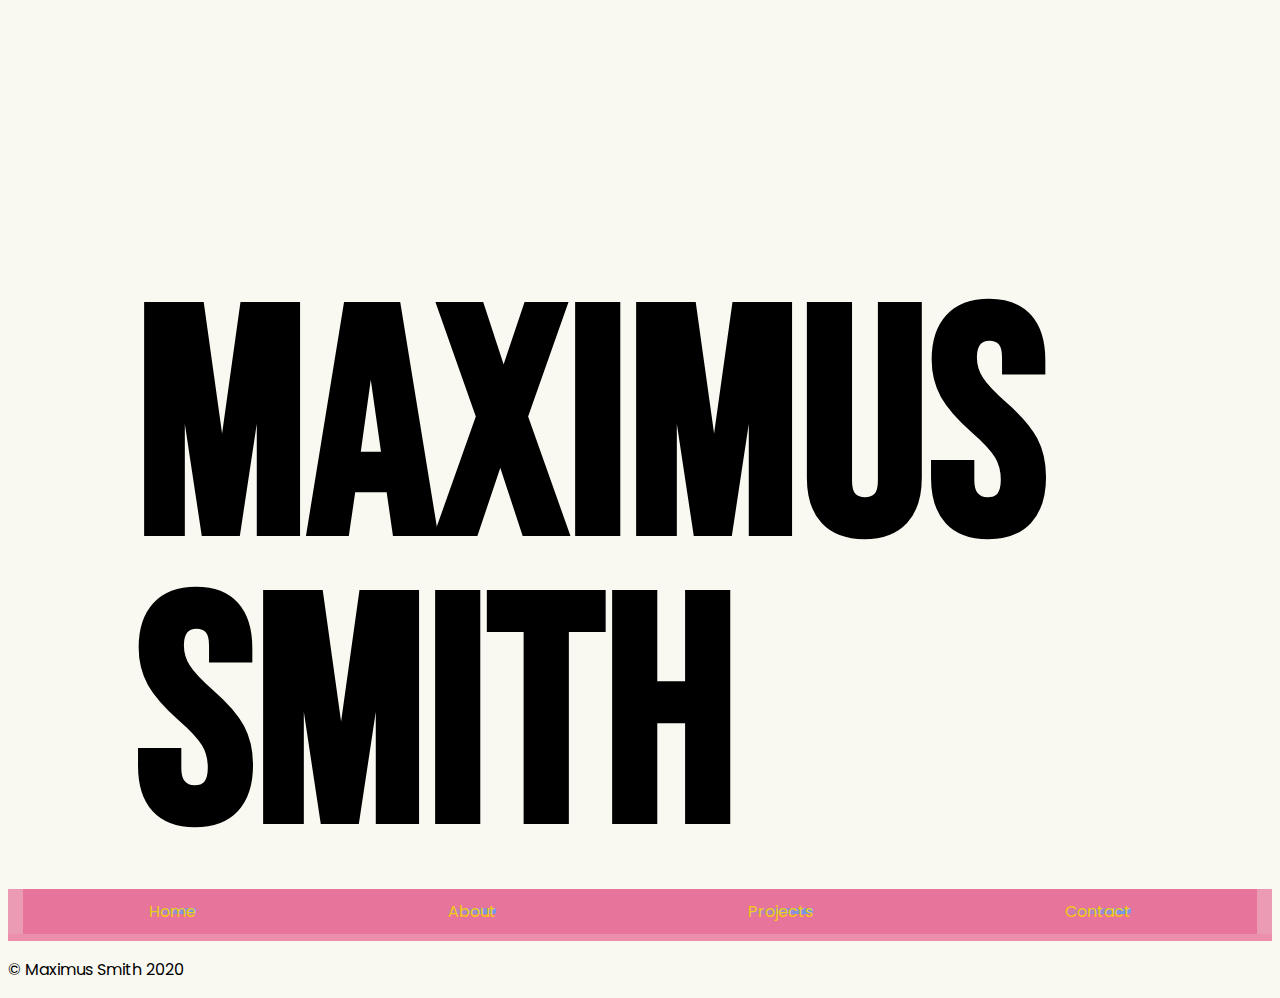
<file: index.html>
<!doctype html>
<html lang="en">

<head>
  <meta charset="utf-8">
  <title>Maximus Smith</title>
  <meta name="viewport" content="width=device-width, initial-scale=1">
  <link rel="stylesheet" href="css/styles.css">
  <link rel="preconnect" href="https://fonts.gstatic.com">

  <link href="https://fonts.googleapis.com/css2?family=Bebas+Neue&display=swap" rel="stylesheet">
  <link href="https://fonts.googleapis.com/css2?family=Poppins:ital,wght@1,100&display=swap" rel="stylesheet">
  <link href="https://fonts.googleapis.com/css2?family=Roboto:wght@700&display=swap" rel="stylesheet">
</head>

<body>

<header>
  <h1 class="title">
    <span class="firstName">Maximus</span> <span class="lastName rotator transition">Smith</span>
  </h1>
</header>

<nav>
  <ul class="ulNav nderline--magical">
    <li><a id="home">Home</a></li>
    <li><a id="about">About</a></li>
    <li><a id="projects">Projects</a></li>
    <li><a id="contacts">Contact</a></li>


  </ul>
</nav>


<div id ="aboutContainer" class="container none">
  <h2>About</h2>
  <p>
  Hello! In case you missed the header, my name is Maximus smith. I’m 18 years old and I live in London. I’m currently on a gap year and I’m planning on studying aeronautical engineering next fall. I’m fluent in French and English and I’m trying to solidify my Spanish which I’ve studied at school for 4 years. I also hope to learn Chinese in the near future as well. I’m also an avid adventure lover.
 </p>
 <div class="divider"></div>
 <div class="previousNext">
 <a href="about.html" class="learnMore">&raquo; Learn More About Me</a>
</div>
</div>
<div id ="projectContainer" class="container none">

    <h2>Projects</h2>
    <p>Here are some of the projects I've managed to create :</p>


    <div class="gridProjects">
      <a href="wheelOfSuccess.html">
      <div class="project">
        <h2>Wheel Of Success</h2>
        <img src="images/screen/wheel.png" alt="">
      </div>
      </a>
      <a href="employeesDirectory.html">
      <div class="project">
        <h2>Employees Directory</h2>
          <img src="images/screen/EmployeeD.png" alt="">
      </div></a>
      <a href="gallery.html">
      <div class="project">
        <h2>Gallery Project</h2>
          <img src="images/screen/gallery.png" alt="">
      </div></a>
      <a href="dash.html">
      <div class="project">
        <h2>Dashboard App</h2>
          <img src="images/screen/Dash.png" alt="">
      </div></a>
      <a href="form.html">
      <div class="project">
        <h2>Sign Up Form</h2>
          <img src="images/screen/form.png" alt="">
      </div></a>
      <a href="style.html">
      <div class="project">
        <h2>Styling Project</h2>
          <img src="images/screen/style.png" alt="">
      </div></a>
    </div>




  </div>

  <div id ="contactsContainer" class="contactContainer none">

    <h2>Contact</h2>
      <p>Feel free to contact me with any questions or relevant queries through any of these following means :</p>
    <div class="contactInfo">


    <div class="secondary">
      <svg width="24" height="24" xmlns="http://www.w3.org/2000/svg" fill-rule="evenodd" clip-rule="evenodd"><path d="M22.288 21h-20.576c-.945 0-1.712-.767-1.712-1.712v-13.576c0-.945.767-1.712 1.712-1.712h20.576c.945 0 1.712.767 1.712 1.712v13.576c0 .945-.767 1.712-1.712 1.712zm-10.288-6.086l-9.342-6.483-.02 11.569h18.684v-11.569l-9.322 6.483zm8.869-9.914h-17.789l8.92 6.229s6.252-4.406 8.869-6.229z"/></svg>

        <p>maxs@gmail.com</p>
    </div>
    <div class="secondary">
        <svg xmlns="http://www.w3.org/2000/svg" width="24" height="24" viewBox="0 0 24 24"><path d="M.057 24l1.687-6.163c-1.041-1.804-1.588-3.849-1.587-5.946.003-6.556 5.338-11.891 11.893-11.891 3.181.001 6.167 1.24 8.413 3.488 2.245 2.248 3.481 5.236 3.48 8.414-.003 6.557-5.338 11.892-11.893 11.892-1.99-.001-3.951-.5-5.688-1.448l-6.305 1.654zm6.597-3.807c1.676.995 3.276 1.591 5.392 1.592 5.448 0 9.886-4.434 9.889-9.885.002-5.462-4.415-9.89-9.881-9.892-5.452 0-9.887 4.434-9.889 9.884-.001 2.225.651 3.891 1.746 5.634l-.999 3.648 3.742-.981zm11.387-5.464c-.074-.124-.272-.198-.57-.347-.297-.149-1.758-.868-2.031-.967-.272-.099-.47-.149-.669.149-.198.297-.768.967-.941 1.165-.173.198-.347.223-.644.074-.297-.149-1.255-.462-2.39-1.475-.883-.788-1.48-1.761-1.653-2.059-.173-.297-.018-.458.13-.606.134-.133.297-.347.446-.521.151-.172.2-.296.3-.495.099-.198.05-.372-.025-.521-.075-.148-.669-1.611-.916-2.206-.242-.579-.487-.501-.669-.51l-.57-.01c-.198 0-.52.074-.792.372s-1.04 1.016-1.04 2.479 1.065 2.876 1.213 3.074c.149.198 2.095 3.2 5.076 4.487.709.306 1.263.489 1.694.626.712.226 1.36.194 1.872.118.571-.085 1.758-.719 2.006-1.413.248-.695.248-1.29.173-1.414z"/></svg>
        <p>+44 7990 995872</p>

    </div>
    <div class="secondary">
    <svg xmlns="http://www.w3.org/2000/svg" width="24" height="24" viewBox="0 0 24 24"><path d="M12 2.163c3.204 0 3.584.012 4.85.07 3.252.148 4.771 1.691 4.919 4.919.058 1.265.069 1.645.069 4.849 0 3.205-.012 3.584-.069 4.849-.149 3.225-1.664 4.771-4.919 4.919-1.266.058-1.644.07-4.85.07-3.204 0-3.584-.012-4.849-.07-3.26-.149-4.771-1.699-4.919-4.92-.058-1.265-.07-1.644-.07-4.849 0-3.204.013-3.583.07-4.849.149-3.227 1.664-4.771 4.919-4.919 1.266-.057 1.645-.069 4.849-.069zm0-2.163c-3.259 0-3.667.014-4.947.072-4.358.2-6.78 2.618-6.98 6.98-.059 1.281-.073 1.689-.073 4.948 0 3.259.014 3.668.072 4.948.2 4.358 2.618 6.78 6.98 6.98 1.281.058 1.689.072 4.948.072 3.259 0 3.668-.014 4.948-.072 4.354-.2 6.782-2.618 6.979-6.98.059-1.28.073-1.689.073-4.948 0-3.259-.014-3.667-.072-4.947-.196-4.354-2.617-6.78-6.979-6.98-1.281-.059-1.69-.073-4.949-.073zm0 5.838c-3.403 0-6.162 2.759-6.162 6.162s2.759 6.163 6.162 6.163 6.162-2.759 6.162-6.163c0-3.403-2.759-6.162-6.162-6.162zm0 10.162c-2.209 0-4-1.79-4-4 0-2.209 1.791-4 4-4s4 1.791 4 4c0 2.21-1.791 4-4 4zm6.406-11.845c-.796 0-1.441.645-1.441 1.44s.645 1.44 1.441 1.44c.795 0 1.439-.645 1.439-1.44s-.644-1.44-1.439-1.44z"/></svg>
    <p>@maximuss.__</p>

    </div>
    <div class="secondary">
    <svg xmlns="http://www.w3.org/2000/svg" width="24" height="24" viewBox="0 0 24 24"><path d="M19 0h-14c-2.761 0-5 2.239-5 5v14c0 2.761 2.239 5 5 5h14c2.762 0 5-2.239 5-5v-14c0-2.761-2.238-5-5-5zm-11 19h-3v-11h3v11zm-1.5-12.268c-.966 0-1.75-.79-1.75-1.764s.784-1.764 1.75-1.764 1.75.79 1.75 1.764-.783 1.764-1.75 1.764zm13.5 12.268h-3v-5.604c0-3.368-4-3.113-4 0v5.604h-3v-11h3v1.765c1.396-2.586 7-2.777 7 2.476v6.759z"/></svg>

    <p>LinkedIn</p>

    </div>
    </div>
    </div>

<footer>
<div class="copyright">
  <p>&copy; Maximus Smith 2020 </p>


</div>

</footer>


<script src="app.js"></script>


</body>

</html>
</file>
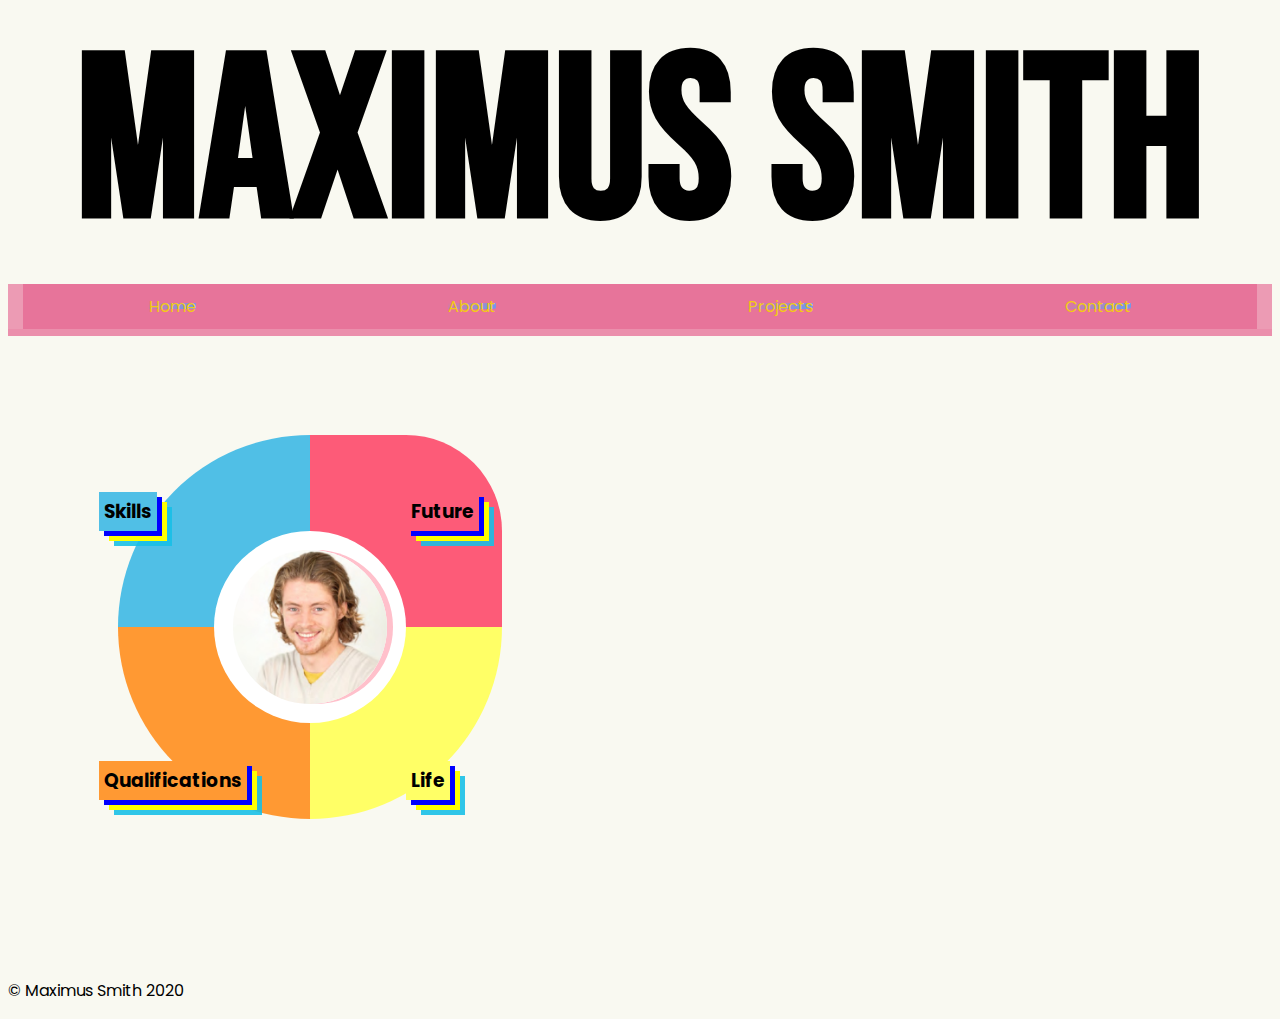
<file: about.html>
<!doctype html>
<html lang="en">

<head>
  <meta charset="utf-8">
  <title>Maximus Smith</title>
  <meta name="viewport" content="width=device-width, initial-scale=1">
  <link rel="stylesheet" href="css/styles.css">
  <link rel="preconnect" href="https://fonts.gstatic.com">

  <link href="https://fonts.googleapis.com/css2?family=Bebas+Neue&display=swap" rel="stylesheet">
  <link href="https://fonts.googleapis.com/css2?family=Poppins:ital,wght@1,100&display=swap" rel="stylesheet">
  <link href="https://fonts.googleapis.com/css2?family=Roboto:wght@700&display=swap" rel="stylesheet">
</head>

<body>

<header class="lessMargin">
  <h1 class="titleProject lessMargin">
    Maximus Smith</h1>
</header>

<nav>
  <ul class="ulNav underline--magical" style="margin-top: 0;">
    <li><a href="index.html">Home</a></li>
    <li><a href="#">About</a></li>
    <li><a href="projects.html">Projects</a></li>
    <li><a href="contact.html">Contact</a></li>
  </ul>
</nav>




<div class="aLittleFlex">


<div class="profilePicture">
  <div class="main">
    <img id="image" src="images/maximusss.jpg" alt="">

    <h3 class= "phoneh3 topleft">Skills</h3>
    <h3 class= "phoneh3 topright">Future</h3>
    <h3 class= "phoneh3 bottomleft">Qualifications</h3>
    <h3 class= "phoneh3 bottomright">Life</h3>

    <div class="quarter quarter1"></div>
    <div class="quarter quarter2"></div>
    <div class="quarter quarter3"></div>
    <div class="quarter quarter4"></div>
    <div class="cutout"></div>
  </div>
  
<p class= "computerp"></p>
  <p class="explanatoryText"></p>


</div>


<div id ="skills" class="container onTheSide none">
  <h2>Skills</h2>
  <p>
  I am fluent in both French and English and can hold a conversation in Spanish easily enough.

  I also have my helicopter license (PPL), as well as my boat and driver’s license.

 </p>



</div>

<div id ="qualifications" class="container onTheSide none">
  <h2>Qualifications</h2>
  <p>Graduated from the French Lycée Charles de Gaulle in South Kensington.</p>
          <h3>Bacalaureat</h3>
          <p>I have achieved 16.95/20 in the OIB Bacalaureat, with mention Très Bien and the International mention</p>
          <p>15/20 in Maths</p>
          <p>17/20 in Physics</p>
          <p>17/20 in Biology</p>
          <p>18/20 in English...</p>
          <p> <a href="Resultsbac.pdf">(More results)</a></p>
          <h3>IGCSE</h3>
          <p>A* English Language</p>
            <p>A English Literature</p>
</div>

<div id ="future" class="container onTheSide none">
  <h2>Future</h2>
  <p>Although thinking about the future is a scary prospect, I do have a few goals I would like to achieve in the next couple of years. Firstly I want to be completely fluent in Spanish and have a decent level in Mandarin. I want to continue to code and to learn other languages such as PHP, Python, Java.

 </p>



</div>


<div id ="life" class="container onTheSide none">
  <h2>Life</h2>
  <p>
  Adventure runs in my family - my dad is a helicopter pilot who has found himself on more than one occasion, in a situation that would make even the most hardcore daredevil shudder. Same thing with my grandfather. As a result, it seems I also inherited this family trait. When I’m not working, I love to spend my time wakeboarding or skiing, doing some kind of outdoor activity. I love to challenge myself and to try new things. For the past year I’ve been working on getting my helicopter license. I’ve already passed my driving and boating license. I’ve also been lucky enough to travel a lot with my family: Florida, Iceland, the Bahamas, Cyprus, etc… just to name a few. More recently, I’ve been using my car to go on long road trips.

  Other than adventure, my interests are far and wide. I love to keep up with the news and read about politics and learn the mechanisms behind the business world. I of course have a deep interest in physics (hence my choice to study engineering). I love to learn and broaden my mind as much as I can. I always have a need to be productive, I find it very hard to just sit back and “relax”.



 </p>



</div>





</div>









<footer>
<div class="copyright">
  <p>&copy; Maximus Smith 2020 </p>


</div>

</footer>



<script src="app.js"></script>

</body>

</html>
</file>
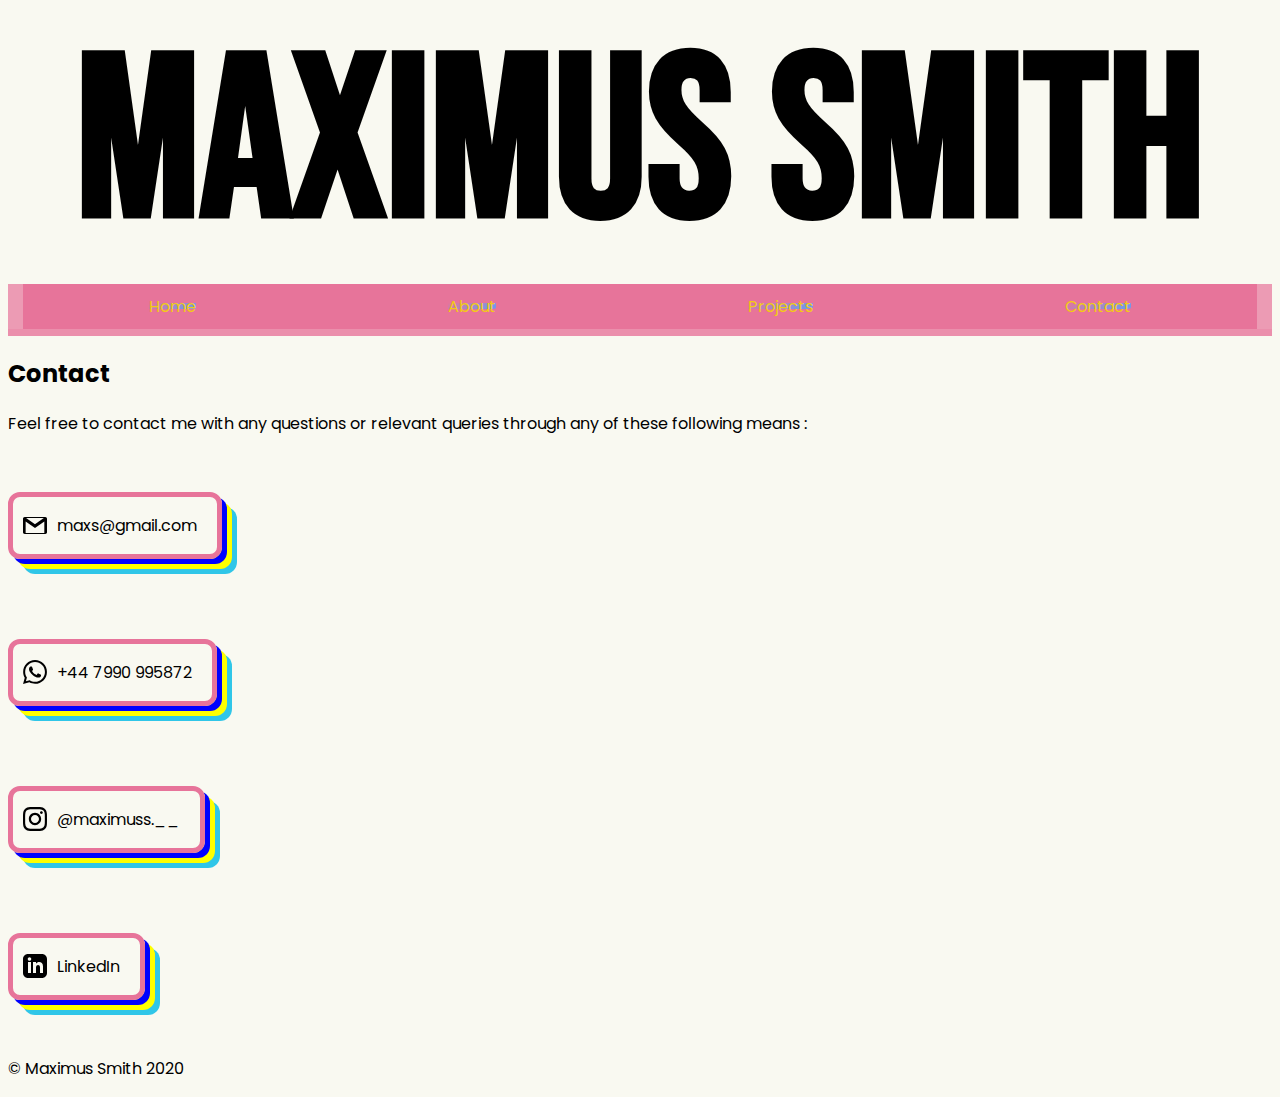
<file: contact.html>
<!doctype html>
<html lang="en">

<head>
  <meta charset="utf-8">
  <title>Maximus Smith</title>
  <meta name="viewport" content="width=device-width, initial-scale=1">
  <link rel="stylesheet" href="css/styles.css">
  <link rel="preconnect" href="https://fonts.gstatic.com">

  <link href="https://fonts.googleapis.com/css2?family=Bebas+Neue&display=swap" rel="stylesheet">
  <link href="https://fonts.googleapis.com/css2?family=Poppins:ital,wght@1,100&display=swap" rel="stylesheet">
  <link href="https://fonts.googleapis.com/css2?family=Roboto:wght@700&display=swap" rel="stylesheet">
</head>

<body>

  <header class="lessMargin">
    <h1 class="titleProject lessMargin">
      Maximus Smith</h1>
  </header>

<nav>
  <ul class="ulNav underline--magical">
    <li><a href="index.html">Home</a></li>
    <li><a href="about.html">About</a></li>
    <li><a href="projects.html">Projects</a></li>
    <li><a href="#">Contact</a></li>


  </ul>
</nav>



  <div id ="contactsContainer" class="contactContainer">

      <h2>Contact</h2>
        <p>Feel free to contact me with any questions or relevant queries through any of these following means :</p>
      <div class="contactInfo">


      <div class="secondary">
        <svg width="24" height="24" xmlns="http://www.w3.org/2000/svg" fill-rule="evenodd" clip-rule="evenodd"><path d="M22.288 21h-20.576c-.945 0-1.712-.767-1.712-1.712v-13.576c0-.945.767-1.712 1.712-1.712h20.576c.945 0 1.712.767 1.712 1.712v13.576c0 .945-.767 1.712-1.712 1.712zm-10.288-6.086l-9.342-6.483-.02 11.569h18.684v-11.569l-9.322 6.483zm8.869-9.914h-17.789l8.92 6.229s6.252-4.406 8.869-6.229z"/></svg>

          <p>maxs@gmail.com</p>
    </div>
    <div class="secondary">
          <svg xmlns="http://www.w3.org/2000/svg" width="24" height="24" viewBox="0 0 24 24"><path d="M.057 24l1.687-6.163c-1.041-1.804-1.588-3.849-1.587-5.946.003-6.556 5.338-11.891 11.893-11.891 3.181.001 6.167 1.24 8.413 3.488 2.245 2.248 3.481 5.236 3.48 8.414-.003 6.557-5.338 11.892-11.893 11.892-1.99-.001-3.951-.5-5.688-1.448l-6.305 1.654zm6.597-3.807c1.676.995 3.276 1.591 5.392 1.592 5.448 0 9.886-4.434 9.889-9.885.002-5.462-4.415-9.89-9.881-9.892-5.452 0-9.887 4.434-9.889 9.884-.001 2.225.651 3.891 1.746 5.634l-.999 3.648 3.742-.981zm11.387-5.464c-.074-.124-.272-.198-.57-.347-.297-.149-1.758-.868-2.031-.967-.272-.099-.47-.149-.669.149-.198.297-.768.967-.941 1.165-.173.198-.347.223-.644.074-.297-.149-1.255-.462-2.39-1.475-.883-.788-1.48-1.761-1.653-2.059-.173-.297-.018-.458.13-.606.134-.133.297-.347.446-.521.151-.172.2-.296.3-.495.099-.198.05-.372-.025-.521-.075-.148-.669-1.611-.916-2.206-.242-.579-.487-.501-.669-.51l-.57-.01c-.198 0-.52.074-.792.372s-1.04 1.016-1.04 2.479 1.065 2.876 1.213 3.074c.149.198 2.095 3.2 5.076 4.487.709.306 1.263.489 1.694.626.712.226 1.36.194 1.872.118.571-.085 1.758-.719 2.006-1.413.248-.695.248-1.29.173-1.414z"/></svg>
          <p>+44 7990 995872</p>

  </div>
  <div class="secondary">
    <svg xmlns="http://www.w3.org/2000/svg" width="24" height="24" viewBox="0 0 24 24"><path d="M12 2.163c3.204 0 3.584.012 4.85.07 3.252.148 4.771 1.691 4.919 4.919.058 1.265.069 1.645.069 4.849 0 3.205-.012 3.584-.069 4.849-.149 3.225-1.664 4.771-4.919 4.919-1.266.058-1.644.07-4.85.07-3.204 0-3.584-.012-4.849-.07-3.26-.149-4.771-1.699-4.919-4.92-.058-1.265-.07-1.644-.07-4.849 0-3.204.013-3.583.07-4.849.149-3.227 1.664-4.771 4.919-4.919 1.266-.057 1.645-.069 4.849-.069zm0-2.163c-3.259 0-3.667.014-4.947.072-4.358.2-6.78 2.618-6.98 6.98-.059 1.281-.073 1.689-.073 4.948 0 3.259.014 3.668.072 4.948.2 4.358 2.618 6.78 6.98 6.98 1.281.058 1.689.072 4.948.072 3.259 0 3.668-.014 4.948-.072 4.354-.2 6.782-2.618 6.979-6.98.059-1.28.073-1.689.073-4.948 0-3.259-.014-3.667-.072-4.947-.196-4.354-2.617-6.78-6.979-6.98-1.281-.059-1.69-.073-4.949-.073zm0 5.838c-3.403 0-6.162 2.759-6.162 6.162s2.759 6.163 6.162 6.163 6.162-2.759 6.162-6.163c0-3.403-2.759-6.162-6.162-6.162zm0 10.162c-2.209 0-4-1.79-4-4 0-2.209 1.791-4 4-4s4 1.791 4 4c0 2.21-1.791 4-4 4zm6.406-11.845c-.796 0-1.441.645-1.441 1.44s.645 1.44 1.441 1.44c.795 0 1.439-.645 1.439-1.44s-.644-1.44-1.439-1.44z"/></svg>
<p>@maximuss.__</p>

</div>
<div class="secondary">
  <svg xmlns="http://www.w3.org/2000/svg" width="24" height="24" viewBox="0 0 24 24"><path d="M19 0h-14c-2.761 0-5 2.239-5 5v14c0 2.761 2.239 5 5 5h14c2.762 0 5-2.239 5-5v-14c0-2.761-2.238-5-5-5zm-11 19h-3v-11h3v11zm-1.5-12.268c-.966 0-1.75-.79-1.75-1.764s.784-1.764 1.75-1.764 1.75.79 1.75 1.764-.783 1.764-1.75 1.764zm13.5 12.268h-3v-5.604c0-3.368-4-3.113-4 0v5.604h-3v-11h3v1.765c1.396-2.586 7-2.777 7 2.476v6.759z"/></svg>

    <p>LinkedIn</p>

</div>

</div>
    </div>

<footer>
<div class="copyright">
  <p>&copy; Maximus Smith 2020 </p>


</div>

</footer>



<script src="app.js"></script>

</body>

</html>
</file>
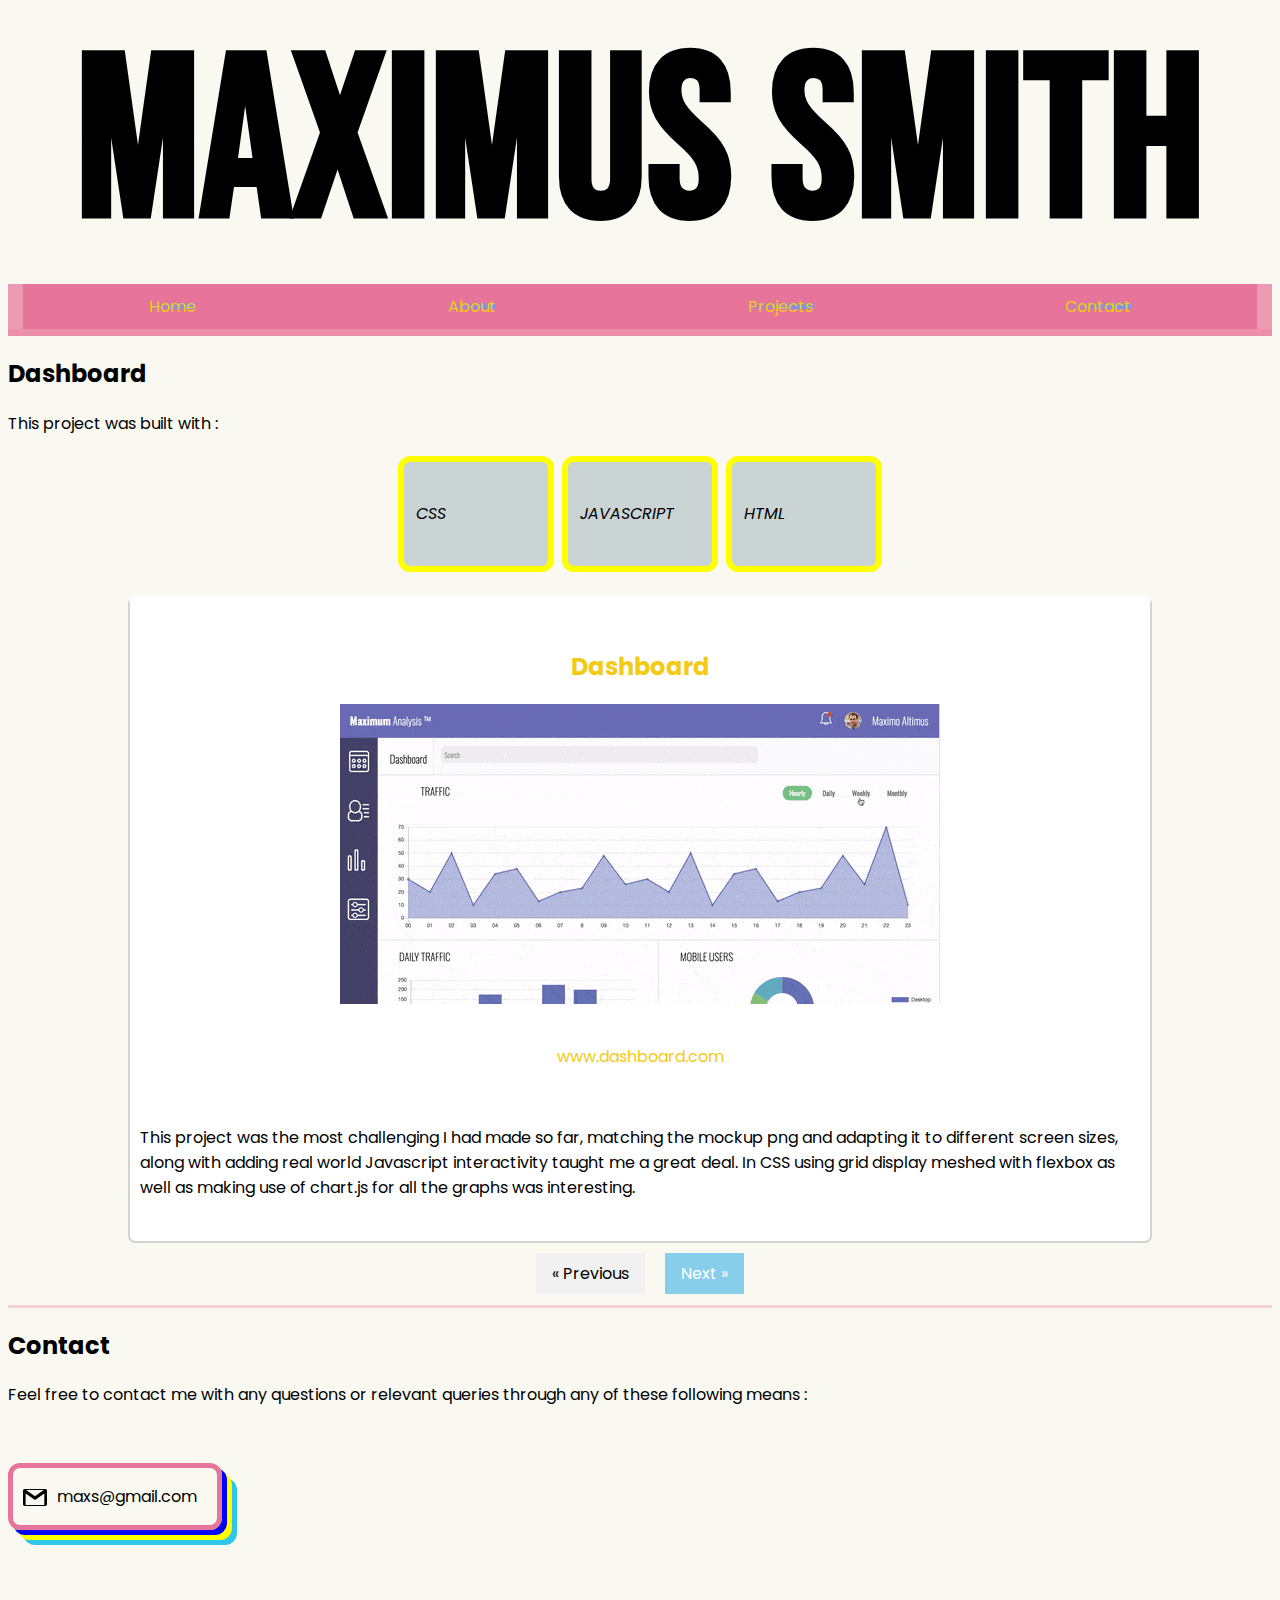
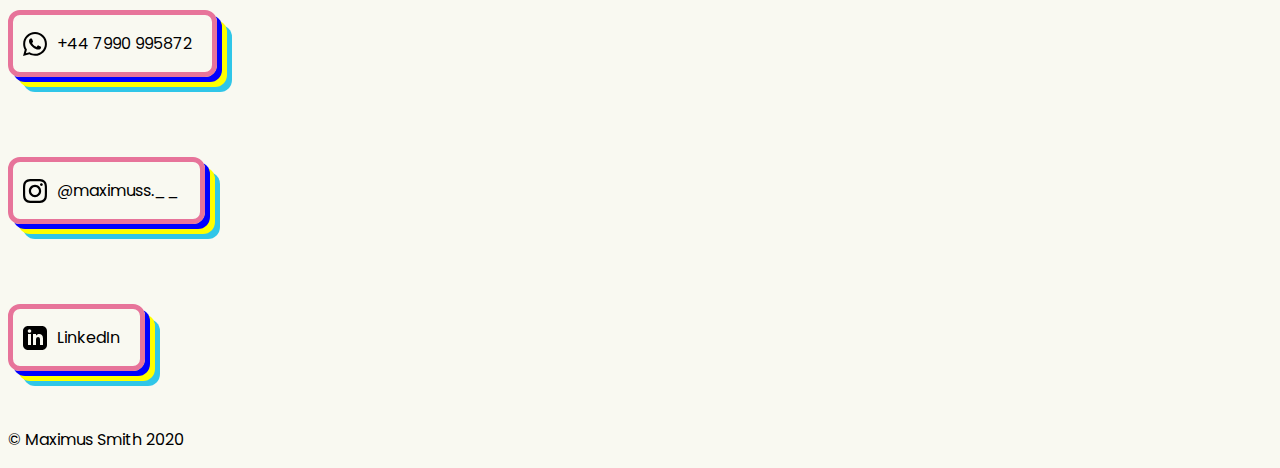
<file: dash.html>
<!doctype html>
<html lang="en">

<head>
  <meta charset="utf-8">
  <title>Maximus Smith</title>
  <meta name="viewport" content="width=device-width, initial-scale=1">
  <link rel="stylesheet" href="css/styles.css">
  <link rel="preconnect" href="https://fonts.gstatic.com">

  <link href="https://fonts.googleapis.com/css2?family=Bebas+Neue&display=swap" rel="stylesheet">
  <link href="https://fonts.googleapis.com/css2?family=Poppins:ital,wght@1,100&display=swap" rel="stylesheet">
  <link href="https://fonts.googleapis.com/css2?family=Roboto:wght@700&display=swap" rel="stylesheet">
</head>

<body>

<header class="lessMargin">
  <h1 class="titleProject lessMargin">
    Maximus Smith</h1>
</header>

<nav>
  <ul class="ulNav underline--magical" style="margin-top: 0;">
    <li><a  href="index.html">Home</a></li>
    <li><a  href="about.html">About</a></li>
    <li><a  href="projects.html">Projects</a></li>
    <li><a  href="contact.html">Contact</a></li>
  </ul>
</nav>


<div id ="projectContainer" class="container">

    <h2 id="nameOfProject">Dashboard</h2>
    <p>This project was built with :</p>

      <div class="coding">
      <div  class="code tooltip"><span class="tooltiptext">26.9%</span><em>CSS</em></div>
      <div  class="code tooltip"><span class="tooltiptext">53.5%</span><em>JAVASCRIPT</em></div>
      <div  class="code tooltip"><span class="tooltiptext">19.6%</span><em>HTML</em></div>
    </div>


<div class="flex">



  <div class="project smaller projectNoBottom">
    <a  id="linkToWebsiteInTitle" href="https://mxms1.github.io/DashBoard-App/">
    <h2 id="nameOfProjectInDiv">Dashboard</h2>
    </a>
    <img id = "gifOfProject" class="width" src="images/gif/dash.gif" alt="">
    <a id = "linkToWebsiteInDiv" href="https://mxms1.github.io/DashBoard-App/">www.dashboard.com</a>
    <p id="explanatoryPara">This project was the most challenging I had made so far,
    matching the mockup png and adapting it to different screen sizes, along with adding real world Javascript interactivity
  taught me a great deal. In CSS using grid display meshed with flexbox as well as making use of chart.js for all the graphs
  was interesting.</p>
  </div>


      </div>

      <div class="previousNext">
        <a href="gallery.html#linkToWebsiteInTitle" class="previous">&laquo; Previous</a>
        <a href="form.html#linkToWebsiteInTitle" id= "next" class="next">Next &raquo;</a>
      </div>

<div class="divider"></div>

</div>


<h2>Contact</h2>
  <p>Feel free to contact me with any questions or relevant queries through any of these following means :</p>
<div class="contactInfo">


<div class="secondary">
  <svg width="24" height="24" xmlns="http://www.w3.org/2000/svg" fill-rule="evenodd" clip-rule="evenodd"><path d="M22.288 21h-20.576c-.945 0-1.712-.767-1.712-1.712v-13.576c0-.945.767-1.712 1.712-1.712h20.576c.945 0 1.712.767 1.712 1.712v13.576c0 .945-.767 1.712-1.712 1.712zm-10.288-6.086l-9.342-6.483-.02 11.569h18.684v-11.569l-9.322 6.483zm8.869-9.914h-17.789l8.92 6.229s6.252-4.406 8.869-6.229z"/></svg>

    <p>maxs@gmail.com</p>
</div>
<div class="secondary">
    <svg xmlns="http://www.w3.org/2000/svg" width="24" height="24" viewBox="0 0 24 24"><path d="M.057 24l1.687-6.163c-1.041-1.804-1.588-3.849-1.587-5.946.003-6.556 5.338-11.891 11.893-11.891 3.181.001 6.167 1.24 8.413 3.488 2.245 2.248 3.481 5.236 3.48 8.414-.003 6.557-5.338 11.892-11.893 11.892-1.99-.001-3.951-.5-5.688-1.448l-6.305 1.654zm6.597-3.807c1.676.995 3.276 1.591 5.392 1.592 5.448 0 9.886-4.434 9.889-9.885.002-5.462-4.415-9.89-9.881-9.892-5.452 0-9.887 4.434-9.889 9.884-.001 2.225.651 3.891 1.746 5.634l-.999 3.648 3.742-.981zm11.387-5.464c-.074-.124-.272-.198-.57-.347-.297-.149-1.758-.868-2.031-.967-.272-.099-.47-.149-.669.149-.198.297-.768.967-.941 1.165-.173.198-.347.223-.644.074-.297-.149-1.255-.462-2.39-1.475-.883-.788-1.48-1.761-1.653-2.059-.173-.297-.018-.458.13-.606.134-.133.297-.347.446-.521.151-.172.2-.296.3-.495.099-.198.05-.372-.025-.521-.075-.148-.669-1.611-.916-2.206-.242-.579-.487-.501-.669-.51l-.57-.01c-.198 0-.52.074-.792.372s-1.04 1.016-1.04 2.479 1.065 2.876 1.213 3.074c.149.198 2.095 3.2 5.076 4.487.709.306 1.263.489 1.694.626.712.226 1.36.194 1.872.118.571-.085 1.758-.719 2.006-1.413.248-.695.248-1.29.173-1.414z"/></svg>
    <p>+44 7990 995872</p>

</div>
<div class="secondary">
<svg xmlns="http://www.w3.org/2000/svg" width="24" height="24" viewBox="0 0 24 24"><path d="M12 2.163c3.204 0 3.584.012 4.85.07 3.252.148 4.771 1.691 4.919 4.919.058 1.265.069 1.645.069 4.849 0 3.205-.012 3.584-.069 4.849-.149 3.225-1.664 4.771-4.919 4.919-1.266.058-1.644.07-4.85.07-3.204 0-3.584-.012-4.849-.07-3.26-.149-4.771-1.699-4.919-4.92-.058-1.265-.07-1.644-.07-4.849 0-3.204.013-3.583.07-4.849.149-3.227 1.664-4.771 4.919-4.919 1.266-.057 1.645-.069 4.849-.069zm0-2.163c-3.259 0-3.667.014-4.947.072-4.358.2-6.78 2.618-6.98 6.98-.059 1.281-.073 1.689-.073 4.948 0 3.259.014 3.668.072 4.948.2 4.358 2.618 6.78 6.98 6.98 1.281.058 1.689.072 4.948.072 3.259 0 3.668-.014 4.948-.072 4.354-.2 6.782-2.618 6.979-6.98.059-1.28.073-1.689.073-4.948 0-3.259-.014-3.667-.072-4.947-.196-4.354-2.617-6.78-6.979-6.98-1.281-.059-1.69-.073-4.949-.073zm0 5.838c-3.403 0-6.162 2.759-6.162 6.162s2.759 6.163 6.162 6.163 6.162-2.759 6.162-6.163c0-3.403-2.759-6.162-6.162-6.162zm0 10.162c-2.209 0-4-1.79-4-4 0-2.209 1.791-4 4-4s4 1.791 4 4c0 2.21-1.791 4-4 4zm6.406-11.845c-.796 0-1.441.645-1.441 1.44s.645 1.44 1.441 1.44c.795 0 1.439-.645 1.439-1.44s-.644-1.44-1.439-1.44z"/></svg>
<p>@maximuss.__</p>

</div>
<div class="secondary">
<svg xmlns="http://www.w3.org/2000/svg" width="24" height="24" viewBox="0 0 24 24"><path d="M19 0h-14c-2.761 0-5 2.239-5 5v14c0 2.761 2.239 5 5 5h14c2.762 0 5-2.239 5-5v-14c0-2.761-2.238-5-5-5zm-11 19h-3v-11h3v11zm-1.5-12.268c-.966 0-1.75-.79-1.75-1.764s.784-1.764 1.75-1.764 1.75.79 1.75 1.764-.783 1.764-1.75 1.764zm13.5 12.268h-3v-5.604c0-3.368-4-3.113-4 0v5.604h-3v-11h3v1.765c1.396-2.586 7-2.777 7 2.476v6.759z"/></svg>

<p>LinkedIn</p>

</div>
</div>

<footer>
<div class="copyright">
  <p>&copy; Maximus Smith 2020 </p>


</div>

</footer>



 <script src="app.js"></script>
</body>
</html>
</file>
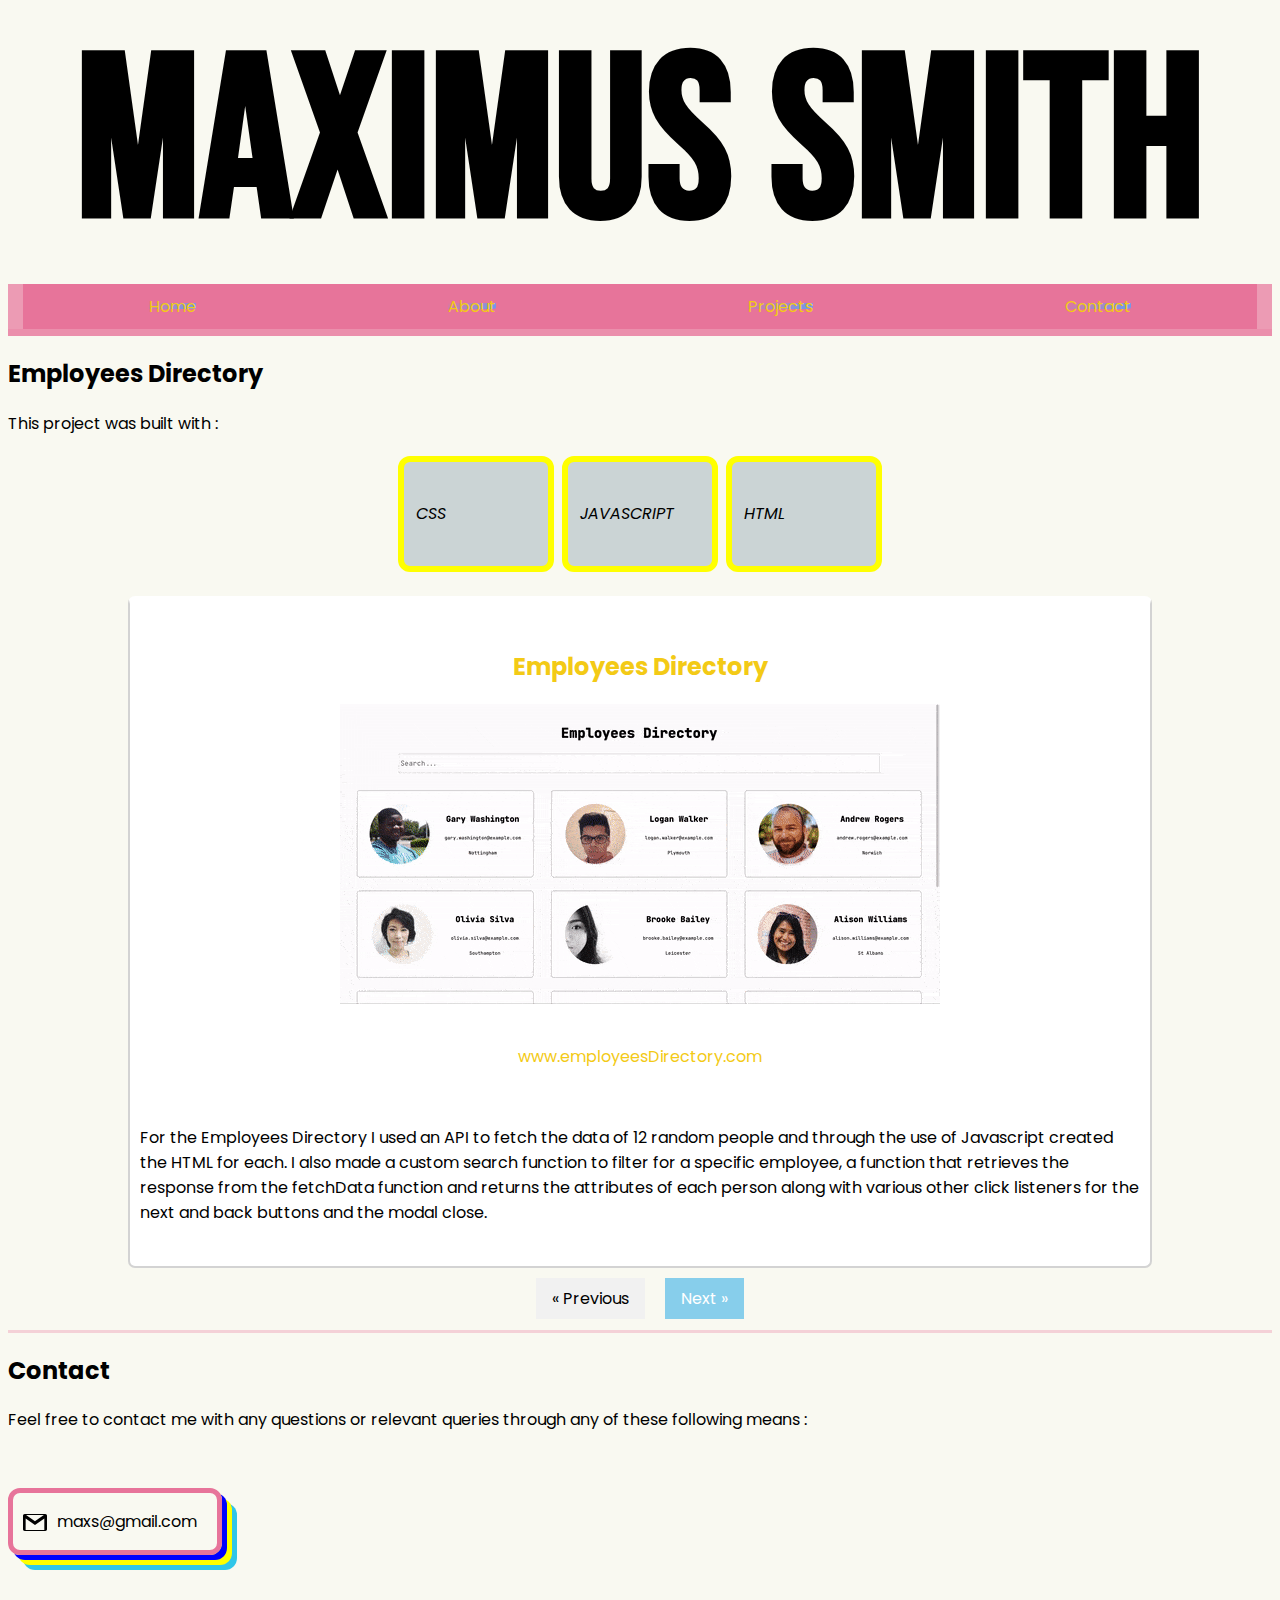
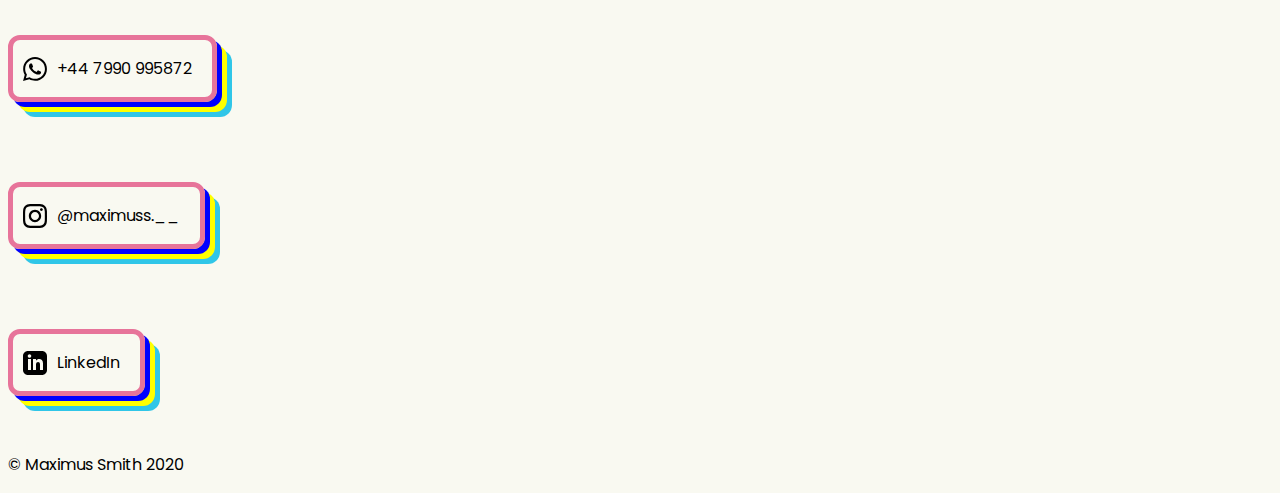
<file: employeesDirectory.html>
<!doctype html>
<html lang="en">

<head>
  <meta charset="utf-8">
  <title>Maximus Smith</title>
  <meta name="viewport" content="width=device-width, initial-scale=1">
  <link rel="stylesheet" href="css/styles.css">
  <link rel="preconnect" href="https://fonts.gstatic.com">

  <link href="https://fonts.googleapis.com/css2?family=Bebas+Neue&display=swap" rel="stylesheet">
  <link href="https://fonts.googleapis.com/css2?family=Poppins:ital,wght@1,100&display=swap" rel="stylesheet">
  <link href="https://fonts.googleapis.com/css2?family=Roboto:wght@700&display=swap" rel="stylesheet">
</head>

<body>

<header class="lessMargin">
  <h1 class="titleProject lessMargin">
    Maximus Smith</h1>
</header>

<nav>
  <ul class="ulNav underline--magical" style="margin-top: 0;">
    <li><a href="index.html">Home</a></li>
    <li><a href="about.html">About</a></li>
    <li><a href="projects.html">Projects</a></li>
    <li><a href="contact.html">Contact</a></li>
  </ul>
</nav>


<div id ="projectContainer" class="container">

    <h2 id="nameOfProject">Employees Directory</h2>
    <p>This project was built with : </p>

      <div class="coding">
      <div  class="code tooltip"><span class="tooltiptext">20.8%</span><em>CSS</em></div>
      <div  class="code tooltip"><span class="tooltiptext">64.9%</span><em>JAVASCRIPT</em></div>
      <div  class="code tooltip"><span class="tooltiptext">14.3%</span><em>HTML</em></div>
    </div>


<div class="flex">



  <div class="project smaller projectNoBottom">
    <a  id="linkToWebsiteInTitle" href="https://mxms1.github.io/Employee-directory/">
    <h2 id="nameOfProjectInDiv">Employees Directory</h2>
    </a>
    <img id = "gifOfProject" class="width" src="images/gif/employees.gif" alt="">
    <a id = "linkToWebsiteInDiv" href="https://mxms1.github.io/Employee-directory/">www.employeesDirectory.com</a>
    <p id="explanatoryPara">For the Employees Directory I used an API to fetch the data of 12 random people
     and through the use of Javascript created the HTML for each. I also made a custom search function to filter for
     a specific employee, a function that retrieves the response from the fetchData function and returns the attributes
     of each person along with various other click listeners for the next and back buttons and the modal close.
    </p>
  </div>


      </div>

      <div class="previousNext">
        <a href="wheelOfSuccess.html#linkToWebsiteInTitle" class="previous">&laquo; Previous</a>
        <a href="gallery.html#linkToWebsiteInTitle" id= "next" class="next">Next &raquo;</a>
      </div>

<div class="divider"></div>

</div>


<h2>Contact</h2>
  <p>Feel free to contact me with any questions or relevant queries through any of these following means :</p>
<div class="contactInfo">


<div class="secondary">
  <svg width="24" height="24" xmlns="http://www.w3.org/2000/svg" fill-rule="evenodd" clip-rule="evenodd"><path d="M22.288 21h-20.576c-.945 0-1.712-.767-1.712-1.712v-13.576c0-.945.767-1.712 1.712-1.712h20.576c.945 0 1.712.767 1.712 1.712v13.576c0 .945-.767 1.712-1.712 1.712zm-10.288-6.086l-9.342-6.483-.02 11.569h18.684v-11.569l-9.322 6.483zm8.869-9.914h-17.789l8.92 6.229s6.252-4.406 8.869-6.229z"/></svg>

    <p>maxs@gmail.com</p>
</div>
<div class="secondary">
    <svg xmlns="http://www.w3.org/2000/svg" width="24" height="24" viewBox="0 0 24 24"><path d="M.057 24l1.687-6.163c-1.041-1.804-1.588-3.849-1.587-5.946.003-6.556 5.338-11.891 11.893-11.891 3.181.001 6.167 1.24 8.413 3.488 2.245 2.248 3.481 5.236 3.48 8.414-.003 6.557-5.338 11.892-11.893 11.892-1.99-.001-3.951-.5-5.688-1.448l-6.305 1.654zm6.597-3.807c1.676.995 3.276 1.591 5.392 1.592 5.448 0 9.886-4.434 9.889-9.885.002-5.462-4.415-9.89-9.881-9.892-5.452 0-9.887 4.434-9.889 9.884-.001 2.225.651 3.891 1.746 5.634l-.999 3.648 3.742-.981zm11.387-5.464c-.074-.124-.272-.198-.57-.347-.297-.149-1.758-.868-2.031-.967-.272-.099-.47-.149-.669.149-.198.297-.768.967-.941 1.165-.173.198-.347.223-.644.074-.297-.149-1.255-.462-2.39-1.475-.883-.788-1.48-1.761-1.653-2.059-.173-.297-.018-.458.13-.606.134-.133.297-.347.446-.521.151-.172.2-.296.3-.495.099-.198.05-.372-.025-.521-.075-.148-.669-1.611-.916-2.206-.242-.579-.487-.501-.669-.51l-.57-.01c-.198 0-.52.074-.792.372s-1.04 1.016-1.04 2.479 1.065 2.876 1.213 3.074c.149.198 2.095 3.2 5.076 4.487.709.306 1.263.489 1.694.626.712.226 1.36.194 1.872.118.571-.085 1.758-.719 2.006-1.413.248-.695.248-1.29.173-1.414z"/></svg>
    <p>+44 7990 995872</p>

</div>
<div class="secondary">
<svg xmlns="http://www.w3.org/2000/svg" width="24" height="24" viewBox="0 0 24 24"><path d="M12 2.163c3.204 0 3.584.012 4.85.07 3.252.148 4.771 1.691 4.919 4.919.058 1.265.069 1.645.069 4.849 0 3.205-.012 3.584-.069 4.849-.149 3.225-1.664 4.771-4.919 4.919-1.266.058-1.644.07-4.85.07-3.204 0-3.584-.012-4.849-.07-3.26-.149-4.771-1.699-4.919-4.92-.058-1.265-.07-1.644-.07-4.849 0-3.204.013-3.583.07-4.849.149-3.227 1.664-4.771 4.919-4.919 1.266-.057 1.645-.069 4.849-.069zm0-2.163c-3.259 0-3.667.014-4.947.072-4.358.2-6.78 2.618-6.98 6.98-.059 1.281-.073 1.689-.073 4.948 0 3.259.014 3.668.072 4.948.2 4.358 2.618 6.78 6.98 6.98 1.281.058 1.689.072 4.948.072 3.259 0 3.668-.014 4.948-.072 4.354-.2 6.782-2.618 6.979-6.98.059-1.28.073-1.689.073-4.948 0-3.259-.014-3.667-.072-4.947-.196-4.354-2.617-6.78-6.979-6.98-1.281-.059-1.69-.073-4.949-.073zm0 5.838c-3.403 0-6.162 2.759-6.162 6.162s2.759 6.163 6.162 6.163 6.162-2.759 6.162-6.163c0-3.403-2.759-6.162-6.162-6.162zm0 10.162c-2.209 0-4-1.79-4-4 0-2.209 1.791-4 4-4s4 1.791 4 4c0 2.21-1.791 4-4 4zm6.406-11.845c-.796 0-1.441.645-1.441 1.44s.645 1.44 1.441 1.44c.795 0 1.439-.645 1.439-1.44s-.644-1.44-1.439-1.44z"/></svg>
<p>@maximuss.__</p>

</div>
<div class="secondary">
<svg xmlns="http://www.w3.org/2000/svg" width="24" height="24" viewBox="0 0 24 24"><path d="M19 0h-14c-2.761 0-5 2.239-5 5v14c0 2.761 2.239 5 5 5h14c2.762 0 5-2.239 5-5v-14c0-2.761-2.238-5-5-5zm-11 19h-3v-11h3v11zm-1.5-12.268c-.966 0-1.75-.79-1.75-1.764s.784-1.764 1.75-1.764 1.75.79 1.75 1.764-.783 1.764-1.75 1.764zm13.5 12.268h-3v-5.604c0-3.368-4-3.113-4 0v5.604h-3v-11h3v1.765c1.396-2.586 7-2.777 7 2.476v6.759z"/></svg>

<p>LinkedIn</p>
</div>

</div>


<footer>
<div class="copyright">
  <p>&copy; Maximus Smith 2020 </p>


</div>

</footer>



 <script src="app.js"></script>
</body>

</html>
</file>
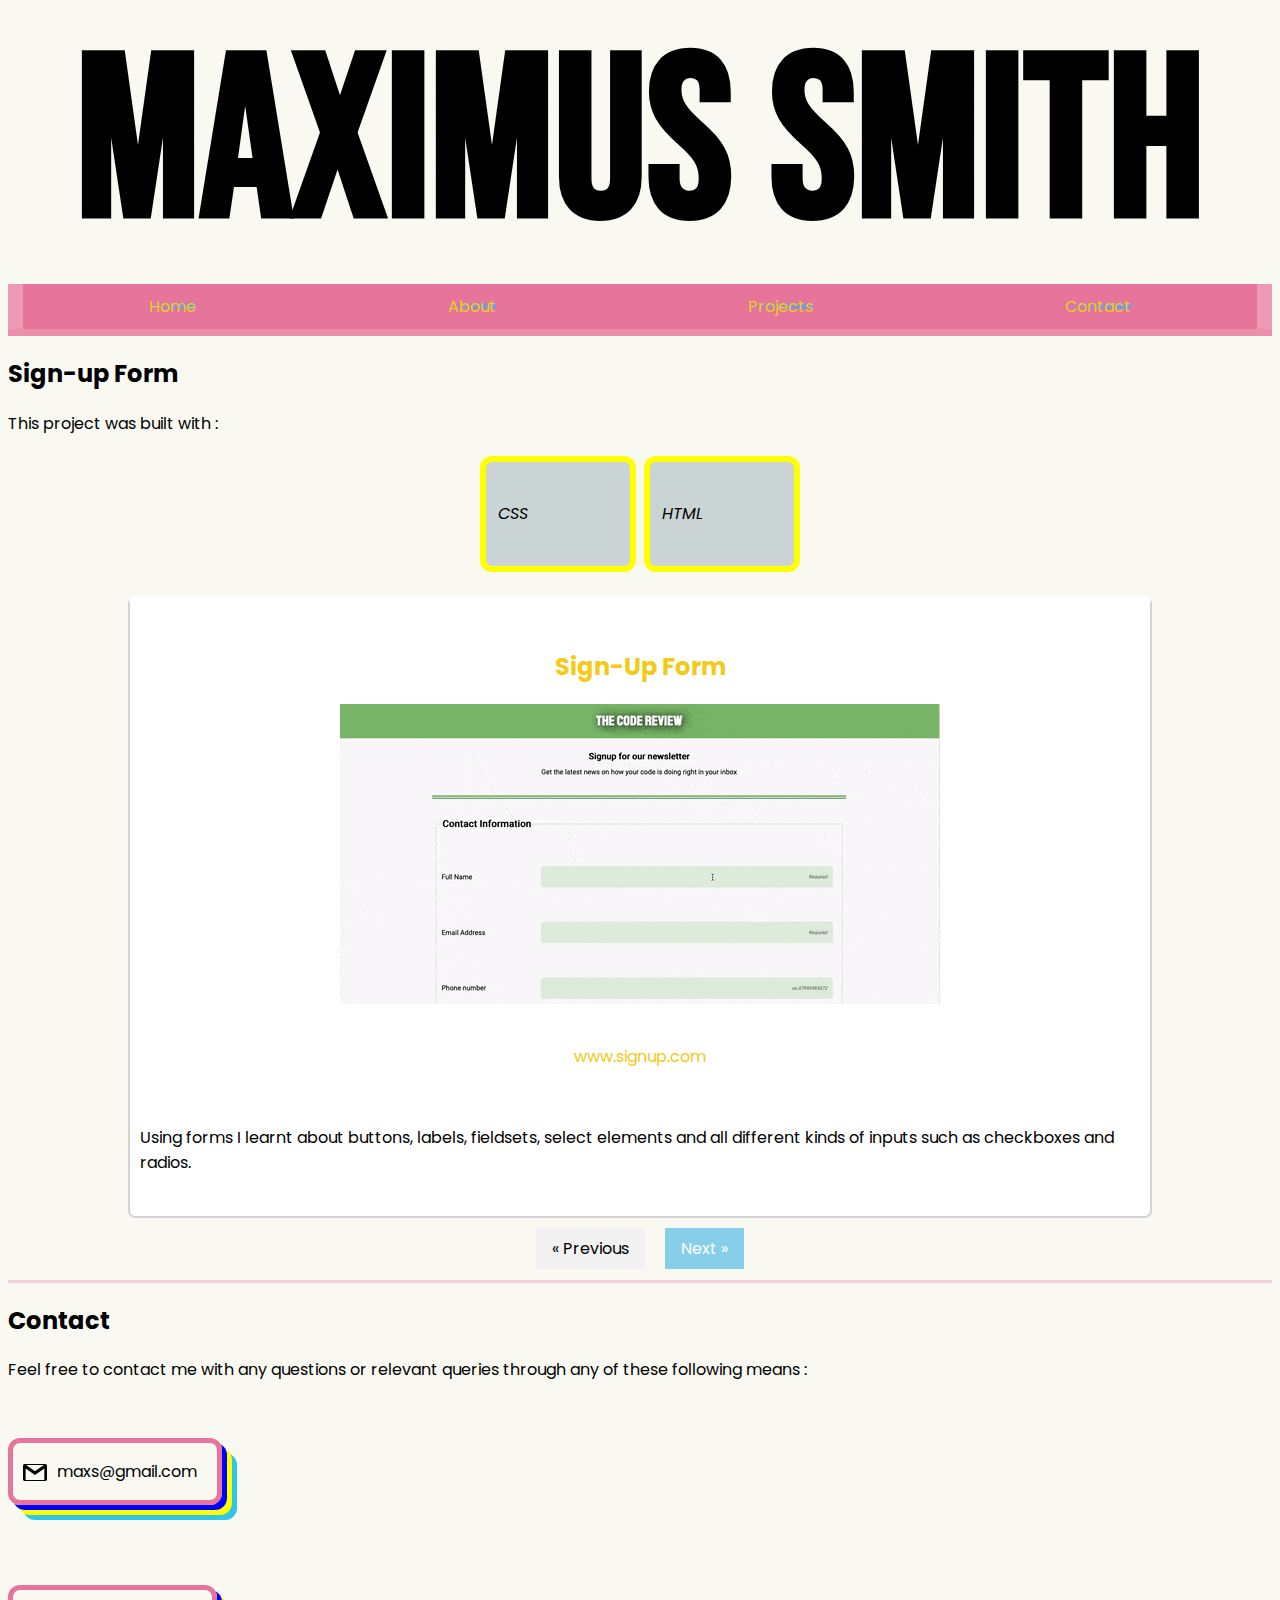
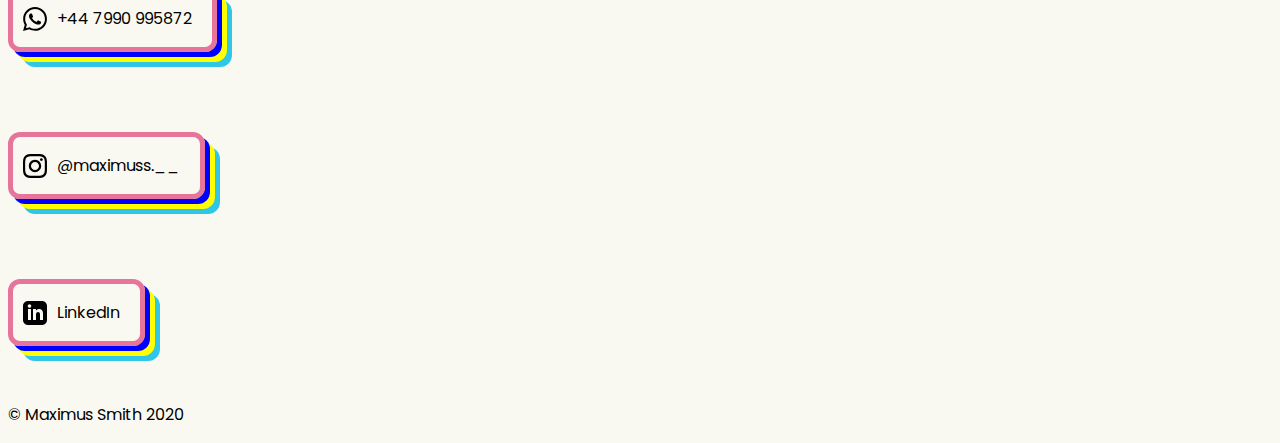
<file: form.html>
<!doctype html>
<html lang="en">

<head>
  <meta charset="utf-8">
  <title>Maximus Smith</title>
  <meta name="viewport" content="width=device-width, initial-scale=1">
  <link rel="stylesheet" href="css/styles.css">
  <link rel="preconnect" href="https://fonts.gstatic.com">

  <link href="https://fonts.googleapis.com/css2?family=Bebas+Neue&display=swap" rel="stylesheet">
  <link href="https://fonts.googleapis.com/css2?family=Poppins:ital,wght@1,100&display=swap" rel="stylesheet">
  <link href="https://fonts.googleapis.com/css2?family=Roboto:wght@700&display=swap" rel="stylesheet">
</head>

<body>

<header class="lessMargin">
  <h1 class="titleProject lessMargin">
    Maximus Smith</h1>
</header>

<nav>
  <ul class="ulNav underline--magical" style="margin-top: 0;">
    <li><a href="index.html">Home</a></li>
    <li><a href="about.html">About</a></li>
    <li><a href="projects.html">Projects</a></li>
    <li><a href="contact.html">Contact</a></li>
  </ul>
</nav>


<div id ="projectContainer" class="container">

    <h2 id="nameOfProject">Sign-up Form</h2>
    <p>This project was built with :</p>

      <div class="coding">
      <div  class="code tooltip"><span class="tooltiptext">65.6%</span><em>CSS</em></div>
      <div  class="code tooltip"><span class="tooltiptext">34.3%</span><em>HTML</em></div>
    </div>


<div class="flex">



  <div class="project smaller projectNoBottom">
    <a  id="linkToWebsiteInTitle" href="https://mxms1.github.io/form/">
    <h2 id="nameOfProjectInDiv">Sign-Up Form</h2>
    </a>
    <img id = "gifOfProject" class="width" src="images/gif/form.gif" alt="">
    <a id = "linkToWebsiteInDiv" href="https://mxms1.github.io/form/">www.signup.com</a>
    <p id="explanatoryPara"> Using forms I learnt about buttons, labels, fieldsets,
      select elements and all different kinds of inputs such as checkboxes and radios.  </p>
  </div>


      </div>

      <div class="previousNext">
        <a href="dash.html#linkToWebsiteInTitle" class="previous">&laquo; Previous</a>
        <a href="style.html#linkToWebsiteInTitle" id= "next" class="next">Next &raquo;</a>
      </div>

<div class="divider"></div>

</div>



<h2>Contact</h2>
  <p>Feel free to contact me with any questions or relevant queries through any of these following means :</p>
<div class="contactInfo">


<div class="secondary">
  <svg width="24" height="24" xmlns="http://www.w3.org/2000/svg" fill-rule="evenodd" clip-rule="evenodd"><path d="M22.288 21h-20.576c-.945 0-1.712-.767-1.712-1.712v-13.576c0-.945.767-1.712 1.712-1.712h20.576c.945 0 1.712.767 1.712 1.712v13.576c0 .945-.767 1.712-1.712 1.712zm-10.288-6.086l-9.342-6.483-.02 11.569h18.684v-11.569l-9.322 6.483zm8.869-9.914h-17.789l8.92 6.229s6.252-4.406 8.869-6.229z"/></svg>

    <p>maxs@gmail.com</p>
</div>
<div class="secondary">
    <svg xmlns="http://www.w3.org/2000/svg" width="24" height="24" viewBox="0 0 24 24"><path d="M.057 24l1.687-6.163c-1.041-1.804-1.588-3.849-1.587-5.946.003-6.556 5.338-11.891 11.893-11.891 3.181.001 6.167 1.24 8.413 3.488 2.245 2.248 3.481 5.236 3.48 8.414-.003 6.557-5.338 11.892-11.893 11.892-1.99-.001-3.951-.5-5.688-1.448l-6.305 1.654zm6.597-3.807c1.676.995 3.276 1.591 5.392 1.592 5.448 0 9.886-4.434 9.889-9.885.002-5.462-4.415-9.89-9.881-9.892-5.452 0-9.887 4.434-9.889 9.884-.001 2.225.651 3.891 1.746 5.634l-.999 3.648 3.742-.981zm11.387-5.464c-.074-.124-.272-.198-.57-.347-.297-.149-1.758-.868-2.031-.967-.272-.099-.47-.149-.669.149-.198.297-.768.967-.941 1.165-.173.198-.347.223-.644.074-.297-.149-1.255-.462-2.39-1.475-.883-.788-1.48-1.761-1.653-2.059-.173-.297-.018-.458.13-.606.134-.133.297-.347.446-.521.151-.172.2-.296.3-.495.099-.198.05-.372-.025-.521-.075-.148-.669-1.611-.916-2.206-.242-.579-.487-.501-.669-.51l-.57-.01c-.198 0-.52.074-.792.372s-1.04 1.016-1.04 2.479 1.065 2.876 1.213 3.074c.149.198 2.095 3.2 5.076 4.487.709.306 1.263.489 1.694.626.712.226 1.36.194 1.872.118.571-.085 1.758-.719 2.006-1.413.248-.695.248-1.29.173-1.414z"/></svg>
    <p>+44 7990 995872</p>

</div>
<div class="secondary">
<svg xmlns="http://www.w3.org/2000/svg" width="24" height="24" viewBox="0 0 24 24"><path d="M12 2.163c3.204 0 3.584.012 4.85.07 3.252.148 4.771 1.691 4.919 4.919.058 1.265.069 1.645.069 4.849 0 3.205-.012 3.584-.069 4.849-.149 3.225-1.664 4.771-4.919 4.919-1.266.058-1.644.07-4.85.07-3.204 0-3.584-.012-4.849-.07-3.26-.149-4.771-1.699-4.919-4.92-.058-1.265-.07-1.644-.07-4.849 0-3.204.013-3.583.07-4.849.149-3.227 1.664-4.771 4.919-4.919 1.266-.057 1.645-.069 4.849-.069zm0-2.163c-3.259 0-3.667.014-4.947.072-4.358.2-6.78 2.618-6.98 6.98-.059 1.281-.073 1.689-.073 4.948 0 3.259.014 3.668.072 4.948.2 4.358 2.618 6.78 6.98 6.98 1.281.058 1.689.072 4.948.072 3.259 0 3.668-.014 4.948-.072 4.354-.2 6.782-2.618 6.979-6.98.059-1.28.073-1.689.073-4.948 0-3.259-.014-3.667-.072-4.947-.196-4.354-2.617-6.78-6.979-6.98-1.281-.059-1.69-.073-4.949-.073zm0 5.838c-3.403 0-6.162 2.759-6.162 6.162s2.759 6.163 6.162 6.163 6.162-2.759 6.162-6.163c0-3.403-2.759-6.162-6.162-6.162zm0 10.162c-2.209 0-4-1.79-4-4 0-2.209 1.791-4 4-4s4 1.791 4 4c0 2.21-1.791 4-4 4zm6.406-11.845c-.796 0-1.441.645-1.441 1.44s.645 1.44 1.441 1.44c.795 0 1.439-.645 1.439-1.44s-.644-1.44-1.439-1.44z"/></svg>
<p>@maximuss.__</p>

</div>
<div class="secondary">
<svg xmlns="http://www.w3.org/2000/svg" width="24" height="24" viewBox="0 0 24 24"><path d="M19 0h-14c-2.761 0-5 2.239-5 5v14c0 2.761 2.239 5 5 5h14c2.762 0 5-2.239 5-5v-14c0-2.761-2.238-5-5-5zm-11 19h-3v-11h3v11zm-1.5-12.268c-.966 0-1.75-.79-1.75-1.764s.784-1.764 1.75-1.764 1.75.79 1.75 1.764-.783 1.764-1.75 1.764zm13.5 12.268h-3v-5.604c0-3.368-4-3.113-4 0v5.604h-3v-11h3v1.765c1.396-2.586 7-2.777 7 2.476v6.759z"/></svg>

<p>LinkedIn</p>

</div>
</div>


<footer>
<div class="copyright">
  <p>&copy; Maximus Smith 2020 </p>


</div>

</footer>



<script src="app.js"></script>

</body>
</html>
</file>
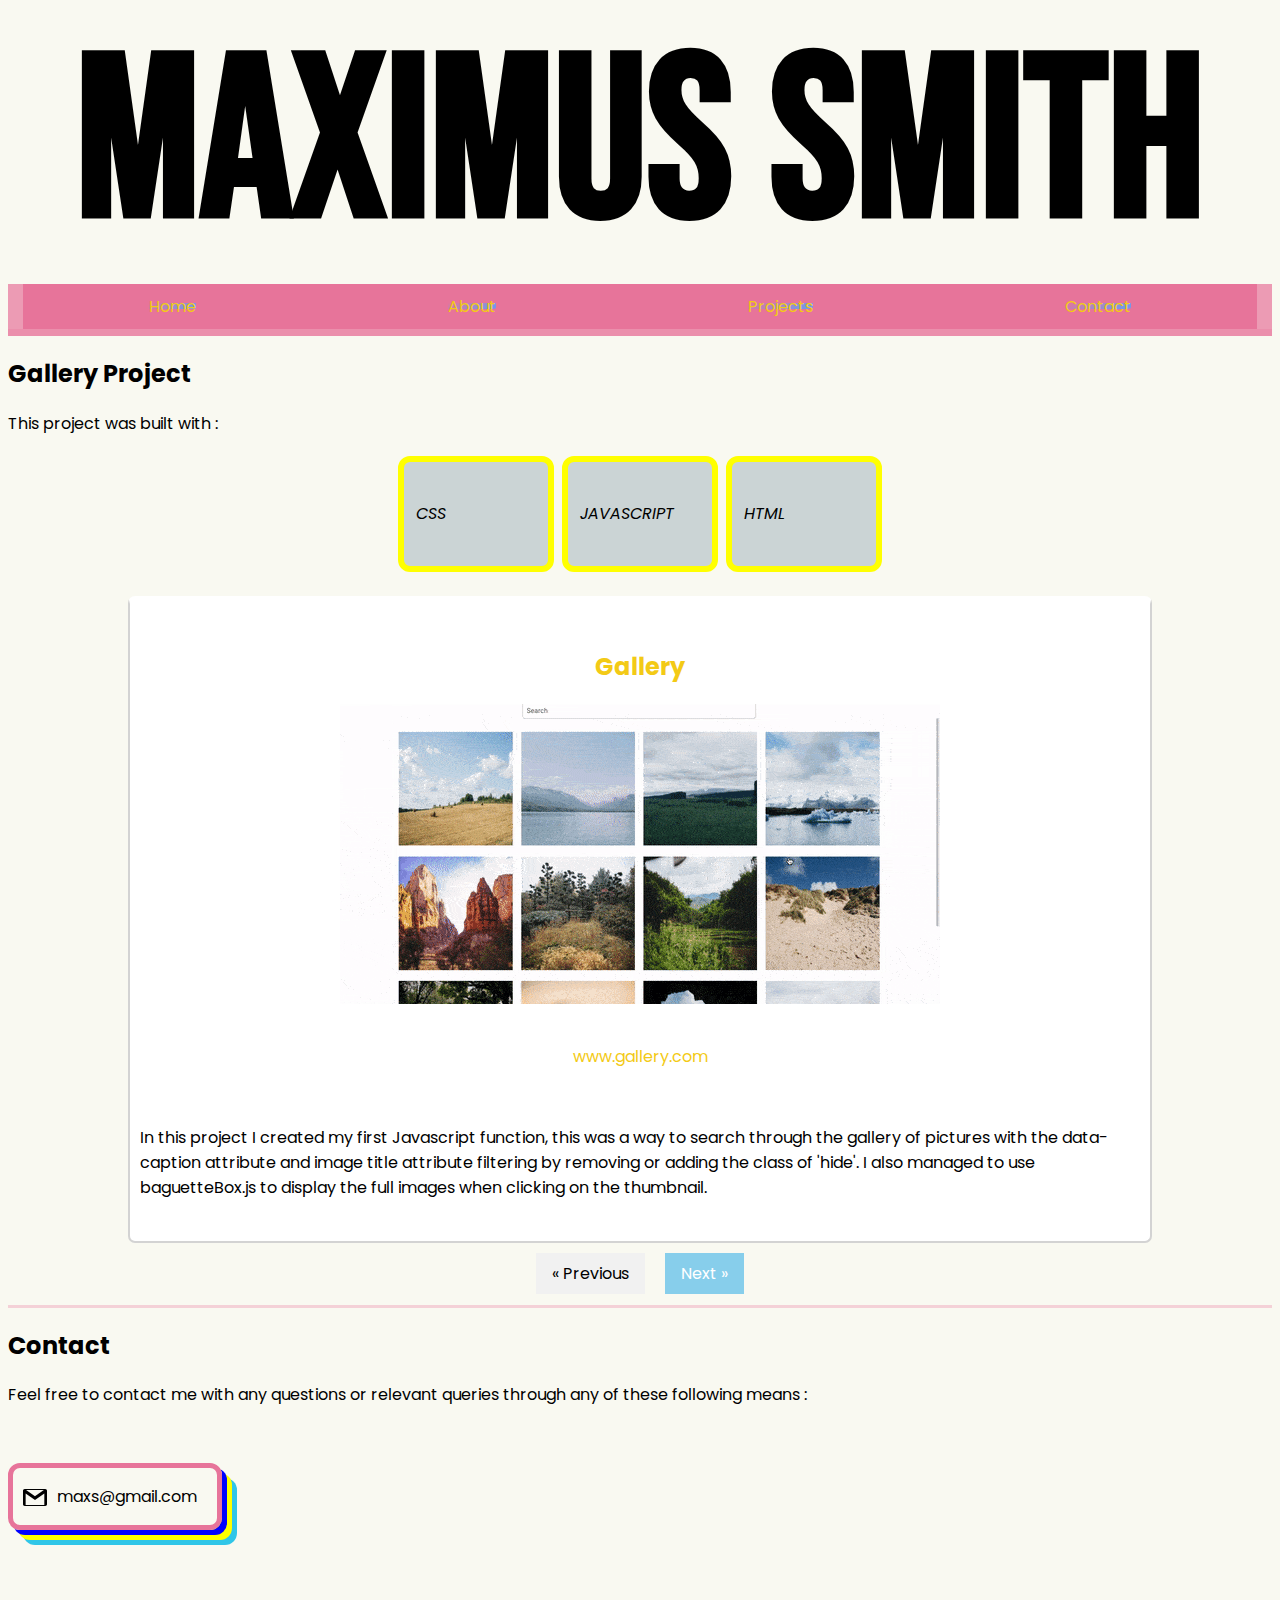
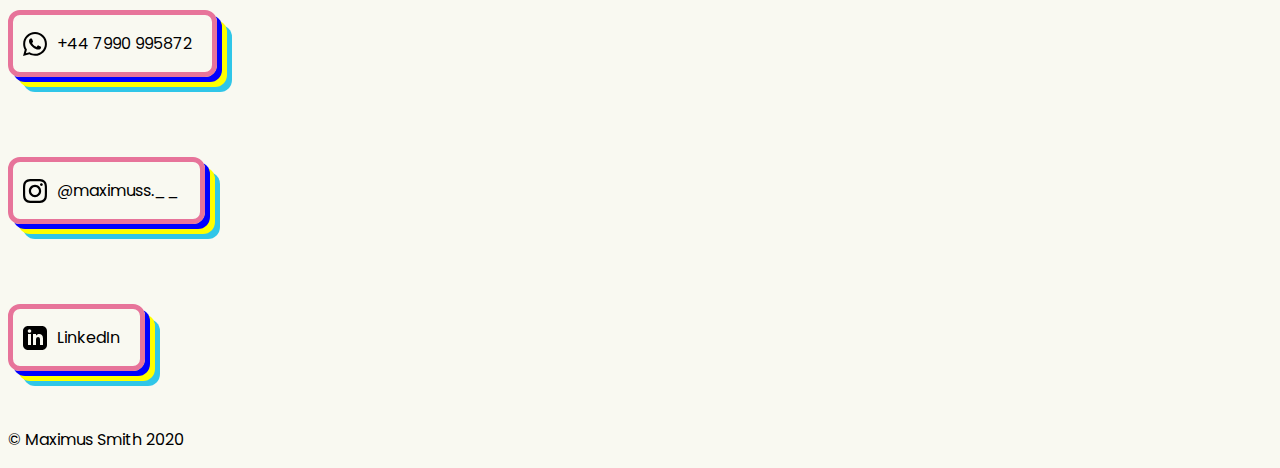
<file: gallery.html>
<!doctype html>
<html lang="en">

<head>
  <meta charset="utf-8">
  <title>Maximus Smith</title>
  <meta name="viewport" content="width=device-width, initial-scale=1">
  <link rel="stylesheet" href="css/styles.css">
  <link rel="preconnect" href="https://fonts.gstatic.com">

  <link href="https://fonts.googleapis.com/css2?family=Bebas+Neue&display=swap" rel="stylesheet">
  <link href="https://fonts.googleapis.com/css2?family=Poppins:ital,wght@1,100&display=swap" rel="stylesheet">
  <link href="https://fonts.googleapis.com/css2?family=Roboto:wght@700&display=swap" rel="stylesheet">
</head>

<body>

<header class="lessMargin">
  <h1 class="titleProject lessMargin">
    Maximus Smith</h1>
</header>

<nav>
  <ul class="ulNav underline--magical" style="margin-top: 0;">
    <li><a href="index.html">Home</a></li>
    <li><a href="about.html">About</a></li>
    <li><a href="projects.html">Projects</a></li>
    <li><a href="contact.html">Contact</a></li>
  </ul>
</nav>


<div id ="projectContainer" class="container">

    <h2 id="nameOfProject">Gallery Project</h2>
    <p>This project was built with :</p>

      <div class="coding">
      <div  class="code tooltip"><span class="tooltiptext">1.8%</span><em>CSS</em></div>
      <div  class="code tooltip"><span class="tooltiptext">88.9%</span><em>JAVASCRIPT</em></div>
      <div  class="code tooltip"><span class="tooltiptext">9.3%</span><em>HTML</em>
    </div>
    </div>


<div class="flex">



  <div class="project smaller projectNoBottom">
    <a  id="linkToWebsiteInTitle" href="https://mxms1.github.io/Gallery-Project/">
    <h2 id="nameOfProjectInDiv">Gallery</h2>
    </a>
    <img id = "gifOfProject" class="width" src="images/gif/gallery.gif" alt="">
    <a id = "linkToWebsiteInDiv" href="https://mxms1.github.io/Gallery-Project/">www.gallery.com</a>
    <p id="explanatoryPara">In this project I created my first Javascript function,
      this was a way to search through the gallery of pictures with the data-caption attribute
      and image title attribute filtering by removing or adding the class of 'hide'.
      I also managed to use baguetteBox.js to display the full images when clicking on the thumbnail.  </p>
  </div>


      </div>


      <div class="previousNext">
        <a href="employeesDirectory.html#linkToWebsiteInTitle" class="previous">&laquo; Previous</a>
        <a href="dash.html#linkToWebsiteInTitle" id= "next" class="next">Next &raquo;</a>
      </div>

<div class="divider"></div>

</div>



<h2>Contact</h2>
  <p>Feel free to contact me with any questions or relevant queries through any of these following means :</p>
<div class="contactInfo">


<div class="secondary">
  <svg width="24" height="24" xmlns="http://www.w3.org/2000/svg" fill-rule="evenodd" clip-rule="evenodd"><path d="M22.288 21h-20.576c-.945 0-1.712-.767-1.712-1.712v-13.576c0-.945.767-1.712 1.712-1.712h20.576c.945 0 1.712.767 1.712 1.712v13.576c0 .945-.767 1.712-1.712 1.712zm-10.288-6.086l-9.342-6.483-.02 11.569h18.684v-11.569l-9.322 6.483zm8.869-9.914h-17.789l8.92 6.229s6.252-4.406 8.869-6.229z"/></svg>

    <p>maxs@gmail.com</p>
</div>
<div class="secondary">
    <svg xmlns="http://www.w3.org/2000/svg" width="24" height="24" viewBox="0 0 24 24"><path d="M.057 24l1.687-6.163c-1.041-1.804-1.588-3.849-1.587-5.946.003-6.556 5.338-11.891 11.893-11.891 3.181.001 6.167 1.24 8.413 3.488 2.245 2.248 3.481 5.236 3.48 8.414-.003 6.557-5.338 11.892-11.893 11.892-1.99-.001-3.951-.5-5.688-1.448l-6.305 1.654zm6.597-3.807c1.676.995 3.276 1.591 5.392 1.592 5.448 0 9.886-4.434 9.889-9.885.002-5.462-4.415-9.89-9.881-9.892-5.452 0-9.887 4.434-9.889 9.884-.001 2.225.651 3.891 1.746 5.634l-.999 3.648 3.742-.981zm11.387-5.464c-.074-.124-.272-.198-.57-.347-.297-.149-1.758-.868-2.031-.967-.272-.099-.47-.149-.669.149-.198.297-.768.967-.941 1.165-.173.198-.347.223-.644.074-.297-.149-1.255-.462-2.39-1.475-.883-.788-1.48-1.761-1.653-2.059-.173-.297-.018-.458.13-.606.134-.133.297-.347.446-.521.151-.172.2-.296.3-.495.099-.198.05-.372-.025-.521-.075-.148-.669-1.611-.916-2.206-.242-.579-.487-.501-.669-.51l-.57-.01c-.198 0-.52.074-.792.372s-1.04 1.016-1.04 2.479 1.065 2.876 1.213 3.074c.149.198 2.095 3.2 5.076 4.487.709.306 1.263.489 1.694.626.712.226 1.36.194 1.872.118.571-.085 1.758-.719 2.006-1.413.248-.695.248-1.29.173-1.414z"/></svg>
    <p>+44 7990 995872</p>

</div>
<div class="secondary">
<svg xmlns="http://www.w3.org/2000/svg" width="24" height="24" viewBox="0 0 24 24"><path d="M12 2.163c3.204 0 3.584.012 4.85.07 3.252.148 4.771 1.691 4.919 4.919.058 1.265.069 1.645.069 4.849 0 3.205-.012 3.584-.069 4.849-.149 3.225-1.664 4.771-4.919 4.919-1.266.058-1.644.07-4.85.07-3.204 0-3.584-.012-4.849-.07-3.26-.149-4.771-1.699-4.919-4.92-.058-1.265-.07-1.644-.07-4.849 0-3.204.013-3.583.07-4.849.149-3.227 1.664-4.771 4.919-4.919 1.266-.057 1.645-.069 4.849-.069zm0-2.163c-3.259 0-3.667.014-4.947.072-4.358.2-6.78 2.618-6.98 6.98-.059 1.281-.073 1.689-.073 4.948 0 3.259.014 3.668.072 4.948.2 4.358 2.618 6.78 6.98 6.98 1.281.058 1.689.072 4.948.072 3.259 0 3.668-.014 4.948-.072 4.354-.2 6.782-2.618 6.979-6.98.059-1.28.073-1.689.073-4.948 0-3.259-.014-3.667-.072-4.947-.196-4.354-2.617-6.78-6.979-6.98-1.281-.059-1.69-.073-4.949-.073zm0 5.838c-3.403 0-6.162 2.759-6.162 6.162s2.759 6.163 6.162 6.163 6.162-2.759 6.162-6.163c0-3.403-2.759-6.162-6.162-6.162zm0 10.162c-2.209 0-4-1.79-4-4 0-2.209 1.791-4 4-4s4 1.791 4 4c0 2.21-1.791 4-4 4zm6.406-11.845c-.796 0-1.441.645-1.441 1.44s.645 1.44 1.441 1.44c.795 0 1.439-.645 1.439-1.44s-.644-1.44-1.439-1.44z"/></svg>
<p>@maximuss.__</p>

</div>
<div class="secondary">
<svg xmlns="http://www.w3.org/2000/svg" width="24" height="24" viewBox="0 0 24 24"><path d="M19 0h-14c-2.761 0-5 2.239-5 5v14c0 2.761 2.239 5 5 5h14c2.762 0 5-2.239 5-5v-14c0-2.761-2.238-5-5-5zm-11 19h-3v-11h3v11zm-1.5-12.268c-.966 0-1.75-.79-1.75-1.764s.784-1.764 1.75-1.764 1.75.79 1.75 1.764-.783 1.764-1.75 1.764zm13.5 12.268h-3v-5.604c0-3.368-4-3.113-4 0v5.604h-3v-11h3v1.765c1.396-2.586 7-2.777 7 2.476v6.759z"/></svg>

<p>LinkedIn</p>

</div>
</div>

<footer>
<div class="copyright">
  <p>&copy; Maximus Smith 2020 </p>


</div>

</footer>



<script src="app.js"></script>

</body>
</html>
</file>
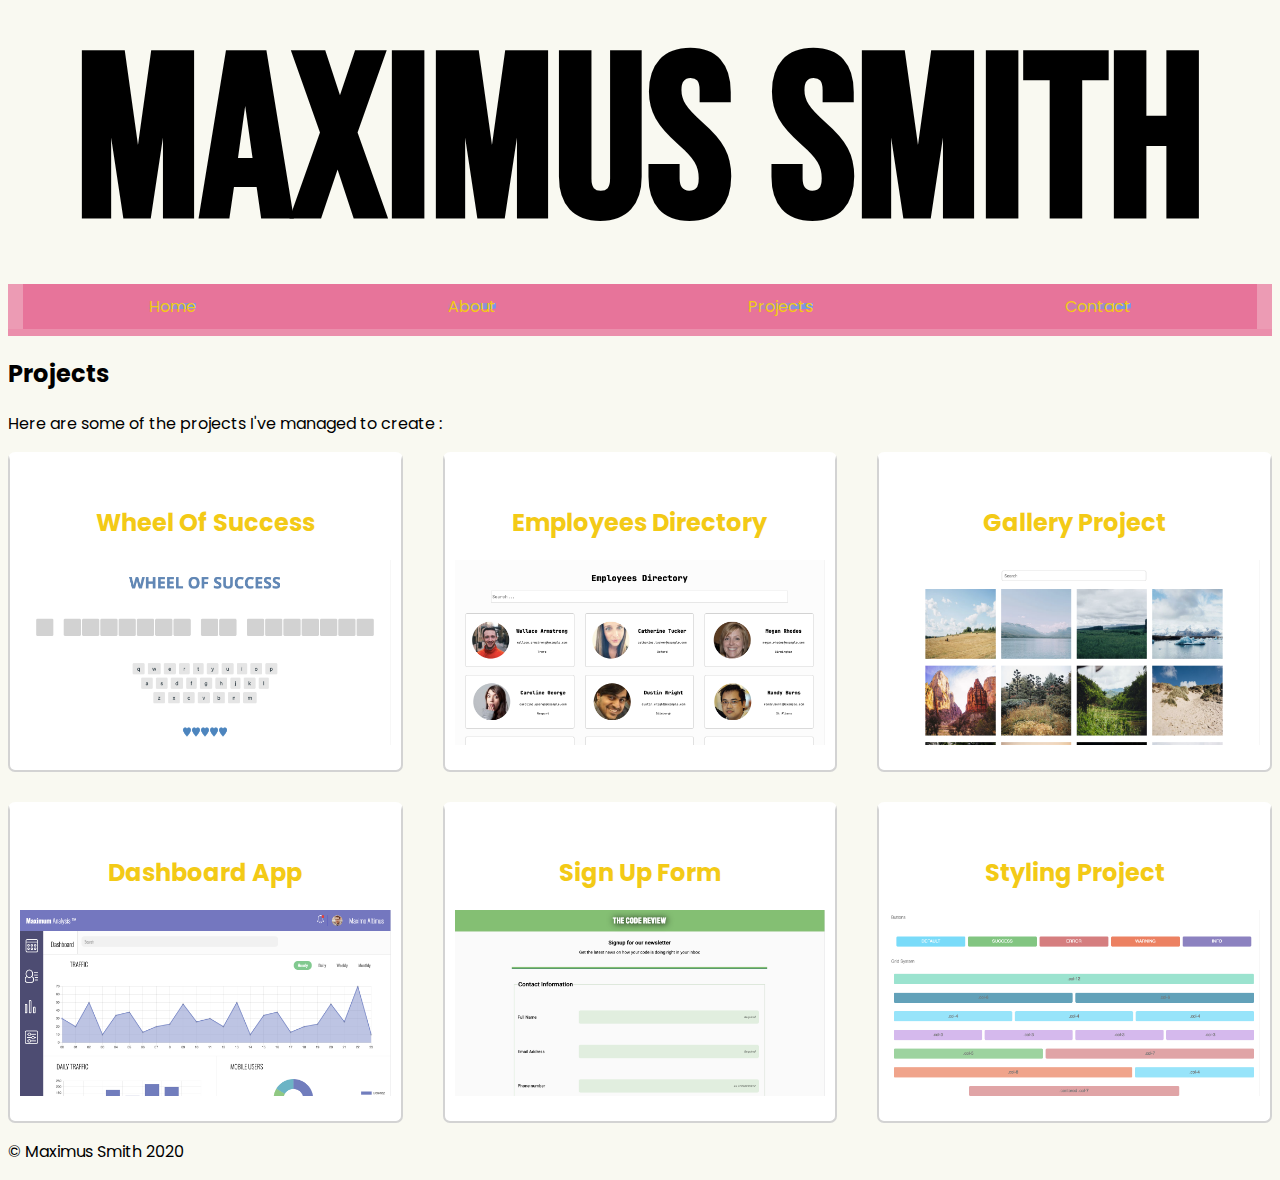
<file: projects.html>
<!doctype html>
<html lang="en">

<head>
  <meta charset="utf-8">
  <title>Maximus Smith</title>
  <meta name="viewport" content="width=device-width, initial-scale=1">
  <link rel="stylesheet" href="css/styles.css">
  <link rel="preconnect" href="https://fonts.gstatic.com">

  <link href="https://fonts.googleapis.com/css2?family=Bebas+Neue&display=swap" rel="stylesheet">
  <link href="https://fonts.googleapis.com/css2?family=Poppins:ital,wght@1,100&display=swap" rel="stylesheet">
  <link href="https://fonts.googleapis.com/css2?family=Roboto:wght@700&display=swap" rel="stylesheet">
</head>

<body>

<header class="lessMargin">
  <h1 class="titleProject lessMargin">
    Maximus Smith</h1>
</header>

<nav>
  <ul class="ulNav underline--magical" style="margin-top: 0;">
    <li><a href="index.html">Home</a></li>
    <li><a href="about.html">About</a></li>
    <li><a href="#">Projects</a></li>
    <li><a href="contact.html">Contact</a></li>
  </ul>
</nav>

<div id ="projectContainer" class="container">

    <h2>Projects</h2>
    <p>Here are some of the projects I've managed to create :</p>


    <div class="gridProjects">
      <a href="wheelOfSuccess.html">
      <div class="project">
        <h2>Wheel Of Success</h2>
        <img src="images/screen/wheel.png" alt="">
      </div>
      </a>
      <a href="employeesDirectory.html">
      <div class="project">
        <h2>Employees Directory</h2>
          <img src="images/screen/EmployeeD.png" alt="">
      </div></a>
      <a href="gallery.html">
      <div class="project">
        <h2>Gallery Project</h2>
          <img src="images/screen/gallery.png" alt="">
      </div></a>
      <a href="dash.html">
      <div class="project">
        <h2>Dashboard App</h2>
          <img src="images/screen/Dash.png" alt="">
      </div></a>
      <a href="form.html">
      <div class="project">
        <h2>Sign Up Form</h2>
          <img src="images/screen/form.png" alt="">
      </div></a>
      <a href="style.html">
      <div class="project">
        <h2>Styling Project</h2>
          <img src="images/screen/style.png" alt="">
      </div></a>
    </div>





  </div>

<footer>
<div class="copyright">
  <p>&copy; Maximus Smith 2020 </p>


</div>

</footer>



<script src="app.js"></script>

</body>

</html>
</file>
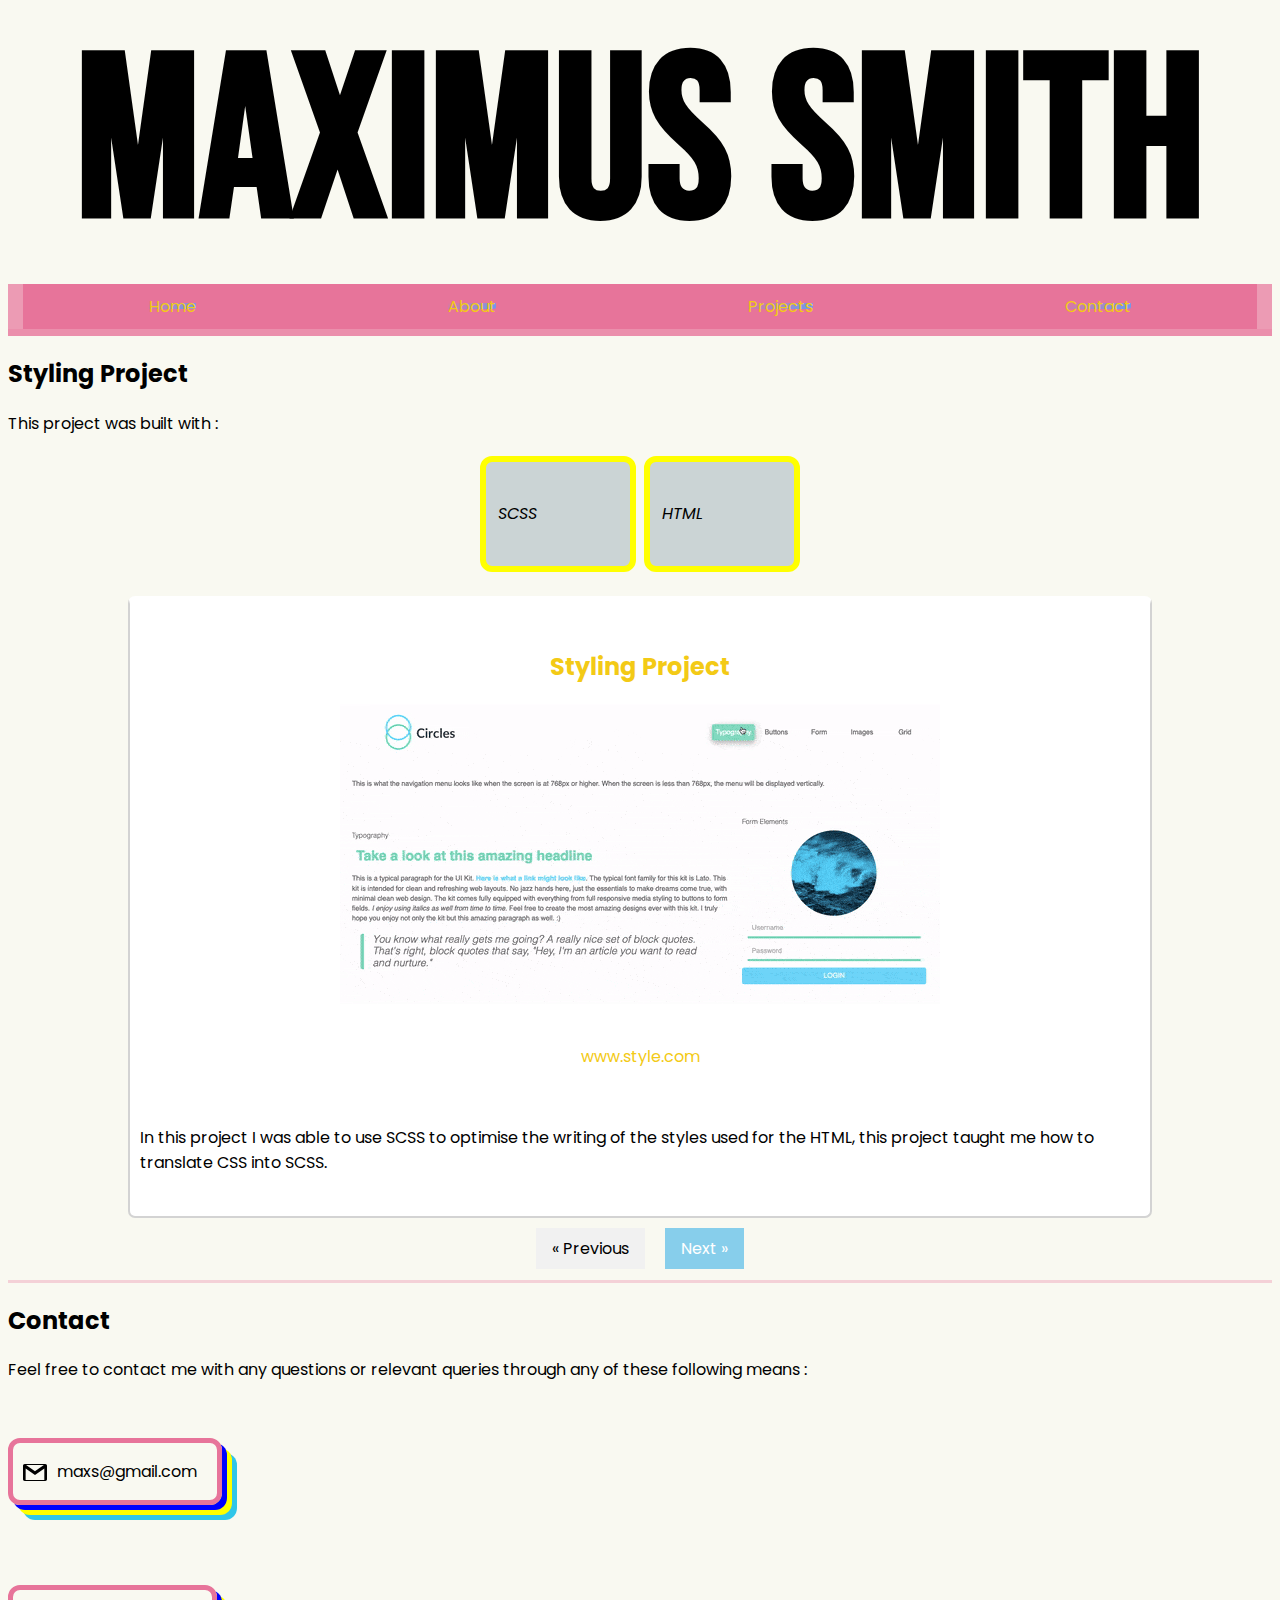
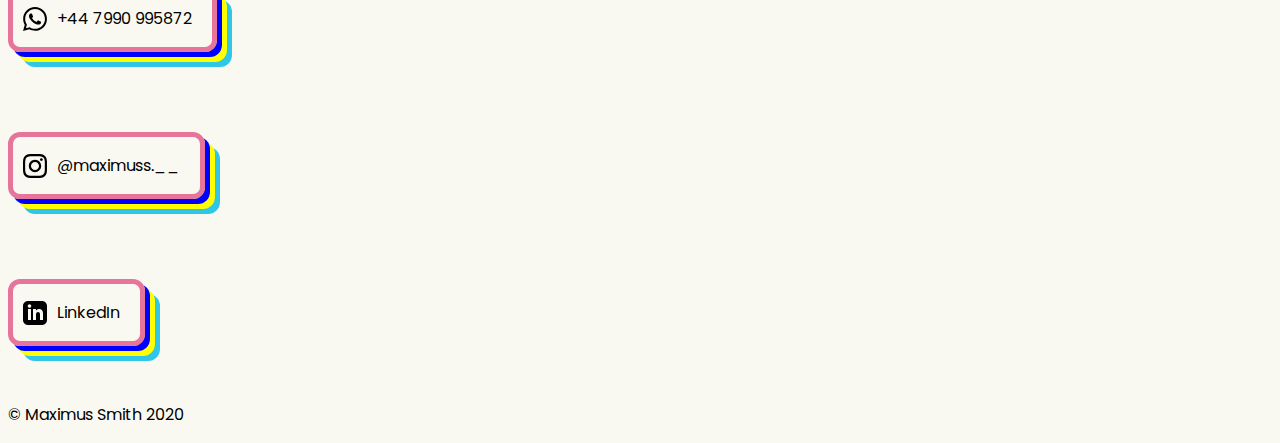
<file: style.html>
<!doctype html>
<html lang="en">

<head>
  <meta charset="utf-8">
  <title>Maximus Smith</title>
  <meta name="viewport" content="width=device-width, initial-scale=1">
  <link rel="stylesheet" href="css/styles.css">
  <link rel="preconnect" href="https://fonts.gstatic.com">

  <link href="https://fonts.googleapis.com/css2?family=Bebas+Neue&display=swap" rel="stylesheet">
  <link href="https://fonts.googleapis.com/css2?family=Poppins:ital,wght@1,100&display=swap" rel="stylesheet">
  <link href="https://fonts.googleapis.com/css2?family=Roboto:wght@700&display=swap" rel="stylesheet">
</head>

<body>

<header class="lessMargin">
  <h1 class="titleProject lessMargin">
    Maximus Smith</h1>
</header>

<nav>
  <ul class="ulNav underline--magical" style="margin-top: 0;">
    <li><a href="index.html">Home</a></li>
    <li><a href="about.html">About</a></li>
    <li><a href="projects.html">Projects</a></li>
    <li><a href="contact.html">Contact</a></li>
  </ul>
</nav>


<div id ="projectContainer" class="container">

      <h2 id="nameOfProject">Styling Project</h2>
    <p>This project was built with :  </p>

      <div class="coding">
      <div  class="code tooltip"><span class="tooltiptext">56.8%</span><em>SCSS</em></div>
      <div  class="code tooltip"><span class="tooltiptext">43.2%</span><em>HTML</em></div>

    </div>


<div class="flex">



  <div class="project smaller projectNoBottom">
    <a  id="linkToWebsiteInTitle" href="https://mxms1.github.io/style-project-4/">
    <h2 id="nameOfProjectInDiv">Styling Project</h2>
    </a>
    <img id = "gifOfProject" class="width" src="images/gif/style.gif" alt="">
    <a id = "linkToWebsiteInDiv" href="https://mxms1.github.io/style-project-4/">www.style.com</a>
    <p id="explanatoryPara">In this project I was able to use SCSS to optimise
      the writing of the styles used for the HTML, this project taught me how to translate CSS into SCSS.</p>
  </div>


      </div>

      <div class="previousNext">
        <a href="form.html#linkToWebsiteInTitle" class="previous">&laquo; Previous</a>
        <a href="wheelOfSuccess.html#linkToWebsiteInTitle" id= "next" class="next">Next &raquo;</a>
      </div>

<div class="divider"></div>

</div>



<h2>Contact</h2>
  <p>Feel free to contact me with any questions or relevant queries through any of these following means :</p>
<div class="contactInfo">


<div class="secondary">
  <svg width="24" height="24" xmlns="http://www.w3.org/2000/svg" fill-rule="evenodd" clip-rule="evenodd"><path d="M22.288 21h-20.576c-.945 0-1.712-.767-1.712-1.712v-13.576c0-.945.767-1.712 1.712-1.712h20.576c.945 0 1.712.767 1.712 1.712v13.576c0 .945-.767 1.712-1.712 1.712zm-10.288-6.086l-9.342-6.483-.02 11.569h18.684v-11.569l-9.322 6.483zm8.869-9.914h-17.789l8.92 6.229s6.252-4.406 8.869-6.229z"/></svg>

    <p>maxs@gmail.com</p>
</div>
<div class="secondary">
    <svg xmlns="http://www.w3.org/2000/svg" width="24" height="24" viewBox="0 0 24 24"><path d="M.057 24l1.687-6.163c-1.041-1.804-1.588-3.849-1.587-5.946.003-6.556 5.338-11.891 11.893-11.891 3.181.001 6.167 1.24 8.413 3.488 2.245 2.248 3.481 5.236 3.48 8.414-.003 6.557-5.338 11.892-11.893 11.892-1.99-.001-3.951-.5-5.688-1.448l-6.305 1.654zm6.597-3.807c1.676.995 3.276 1.591 5.392 1.592 5.448 0 9.886-4.434 9.889-9.885.002-5.462-4.415-9.89-9.881-9.892-5.452 0-9.887 4.434-9.889 9.884-.001 2.225.651 3.891 1.746 5.634l-.999 3.648 3.742-.981zm11.387-5.464c-.074-.124-.272-.198-.57-.347-.297-.149-1.758-.868-2.031-.967-.272-.099-.47-.149-.669.149-.198.297-.768.967-.941 1.165-.173.198-.347.223-.644.074-.297-.149-1.255-.462-2.39-1.475-.883-.788-1.48-1.761-1.653-2.059-.173-.297-.018-.458.13-.606.134-.133.297-.347.446-.521.151-.172.2-.296.3-.495.099-.198.05-.372-.025-.521-.075-.148-.669-1.611-.916-2.206-.242-.579-.487-.501-.669-.51l-.57-.01c-.198 0-.52.074-.792.372s-1.04 1.016-1.04 2.479 1.065 2.876 1.213 3.074c.149.198 2.095 3.2 5.076 4.487.709.306 1.263.489 1.694.626.712.226 1.36.194 1.872.118.571-.085 1.758-.719 2.006-1.413.248-.695.248-1.29.173-1.414z"/></svg>
    <p>+44 7990 995872</p>

</div>
<div class="secondary">
<svg xmlns="http://www.w3.org/2000/svg" width="24" height="24" viewBox="0 0 24 24"><path d="M12 2.163c3.204 0 3.584.012 4.85.07 3.252.148 4.771 1.691 4.919 4.919.058 1.265.069 1.645.069 4.849 0 3.205-.012 3.584-.069 4.849-.149 3.225-1.664 4.771-4.919 4.919-1.266.058-1.644.07-4.85.07-3.204 0-3.584-.012-4.849-.07-3.26-.149-4.771-1.699-4.919-4.92-.058-1.265-.07-1.644-.07-4.849 0-3.204.013-3.583.07-4.849.149-3.227 1.664-4.771 4.919-4.919 1.266-.057 1.645-.069 4.849-.069zm0-2.163c-3.259 0-3.667.014-4.947.072-4.358.2-6.78 2.618-6.98 6.98-.059 1.281-.073 1.689-.073 4.948 0 3.259.014 3.668.072 4.948.2 4.358 2.618 6.78 6.98 6.98 1.281.058 1.689.072 4.948.072 3.259 0 3.668-.014 4.948-.072 4.354-.2 6.782-2.618 6.979-6.98.059-1.28.073-1.689.073-4.948 0-3.259-.014-3.667-.072-4.947-.196-4.354-2.617-6.78-6.979-6.98-1.281-.059-1.69-.073-4.949-.073zm0 5.838c-3.403 0-6.162 2.759-6.162 6.162s2.759 6.163 6.162 6.163 6.162-2.759 6.162-6.163c0-3.403-2.759-6.162-6.162-6.162zm0 10.162c-2.209 0-4-1.79-4-4 0-2.209 1.791-4 4-4s4 1.791 4 4c0 2.21-1.791 4-4 4zm6.406-11.845c-.796 0-1.441.645-1.441 1.44s.645 1.44 1.441 1.44c.795 0 1.439-.645 1.439-1.44s-.644-1.44-1.439-1.44z"/></svg>
<p>@maximuss.__</p>

</div>
<div class="secondary">
<svg xmlns="http://www.w3.org/2000/svg" width="24" height="24" viewBox="0 0 24 24"><path d="M19 0h-14c-2.761 0-5 2.239-5 5v14c0 2.761 2.239 5 5 5h14c2.762 0 5-2.239 5-5v-14c0-2.761-2.238-5-5-5zm-11 19h-3v-11h3v11zm-1.5-12.268c-.966 0-1.75-.79-1.75-1.764s.784-1.764 1.75-1.764 1.75.79 1.75 1.764-.783 1.764-1.75 1.764zm13.5 12.268h-3v-5.604c0-3.368-4-3.113-4 0v5.604h-3v-11h3v1.765c1.396-2.586 7-2.777 7 2.476v6.759z"/></svg>

<p>LinkedIn</p>

</div>
</div>


<footer>
<div class="copyright">
  <p>&copy; Maximus Smith 2020 </p>


</div>

</footer>



<script src="app.js"></script>

</body>
</html>
</file>
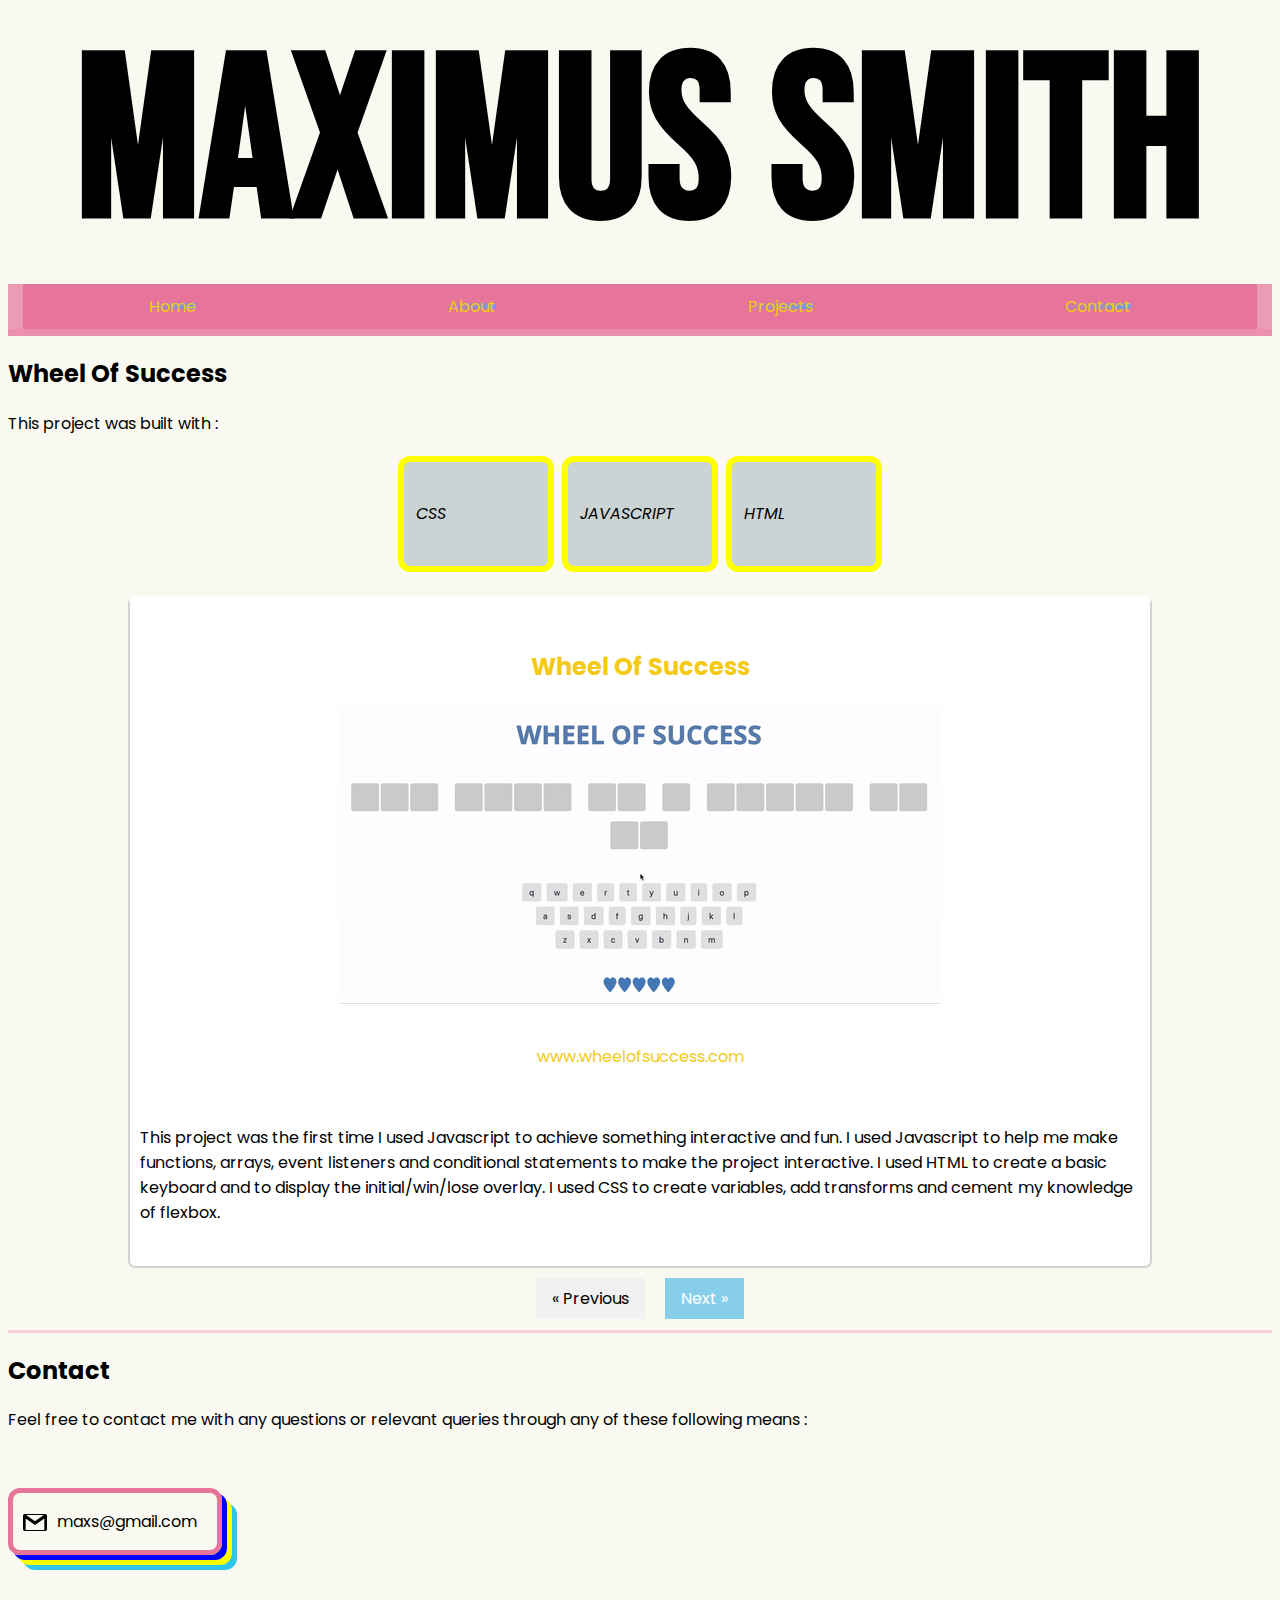
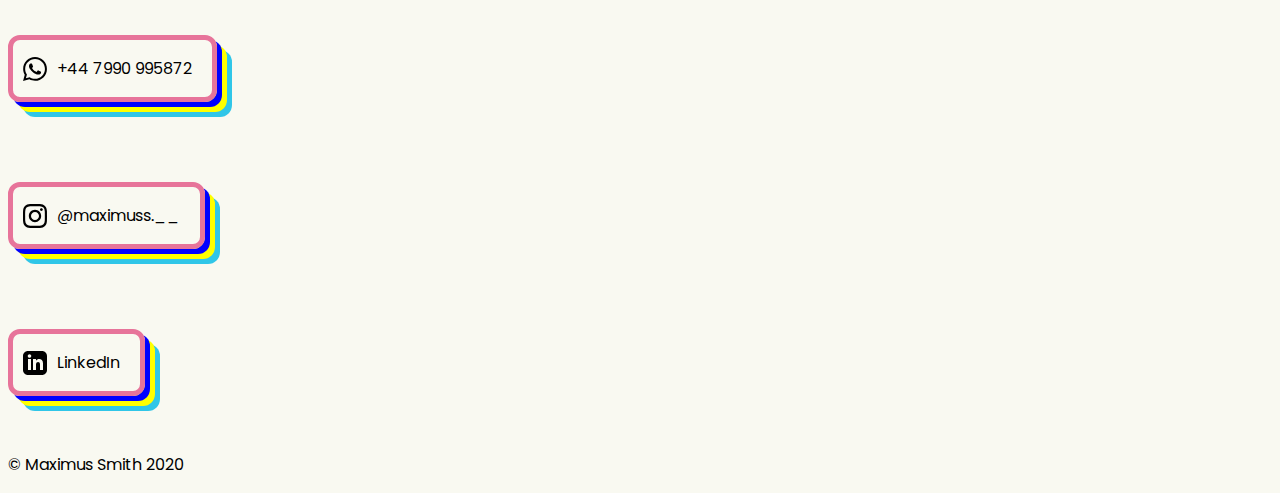
<file: wheelOfSuccess.html>
<!doctype html>
<html lang="en">

<head>
  <meta charset="utf-8">
  <title>Maximus Smith</title>
  <meta name="viewport" content="width=device-width, initial-scale=1">
  <link rel="stylesheet" href="css/styles.css">
  <link rel="preconnect" href="https://fonts.gstatic.com">

  <link href="https://fonts.googleapis.com/css2?family=Bebas+Neue&display=swap" rel="stylesheet">
  <link href="https://fonts.googleapis.com/css2?family=Poppins:ital,wght@1,100&display=swap" rel="stylesheet">
  <link href="https://fonts.googleapis.com/css2?family=Roboto:wght@700&display=swap" rel="stylesheet">
</head>

<body>

<header class="lessMargin">
  <h1 class="titleProject lessMargin">
    Maximus Smith</h1>
</header>

<nav>
  <ul class="ulNav underline--magical" style="margin-top: 0;">
    <li><a href="index.html">Home</a></li>
    <li><a href="about.html">About</a></li>
    <li><a href="projects.html">Projects</a></li>
    <li><a href="contact.html">Contact</a></li>
  </ul>
</nav>


<div id ="projectContainer" class="container">

    <h2 id="nameOfProject">Wheel Of Success</h2>
    <p>This project was built with :</p>

      <div class="coding">
      <div  class="code tooltip"><span class="tooltiptext">32.9%</span><em>CSS</em></div>
      <div  class="code tooltip"><span class="tooltiptext">43.3%</span><em>JAVASCRIPT</em></div>
      <div  class="code tooltip"><span class="tooltiptext">23.8%</span><em>HTML</em></div>
    </div>


<div class="flex">



  <div class="project smaller projectNoBottom">
    <a  id="linkToWebsiteInTitle" href="https://mxms1.github.io/Game-show/">
    <h2 id="nameOfProjectInDiv">Wheel Of Success</h2>
    </a>
    <img id = "gifOfProject" class="width" src="images/gif/wheel.gif" alt="">
    <a id = "linkToWebsiteInDiv" href="https://mxms1.github.io/Game-show/">www.wheelofsuccess.com</a>
    <p id="explanatoryPara">This project was the first time I used Javascript to achieve something interactive and fun.
    I used Javascript to help me make functions, arrays, event listeners
    and conditional statements to make the project interactive.
    I used HTML to create a basic keyboard and to display the initial/win/lose overlay.
    I used CSS to create variables, add transforms and cement my knowledge of flexbox.</p>
  </div>


      </div>

      <div class="previousNext">
        <a href="style.html#linkToWebsiteInTitle" class="previous">&laquo; Previous</a>
        <a href="employeesDirectory.html#linkToWebsiteInTitle" id= "next" class="next">Next &raquo;</a>
      </div>

<div class="divider"></div>

</div>



<h2>Contact</h2>
  <p>Feel free to contact me with any questions or relevant queries through any of these following means :</p>
<div class="contactInfo">


<div class="secondary">
  <svg width="24" height="24" xmlns="http://www.w3.org/2000/svg" fill-rule="evenodd" clip-rule="evenodd"><path d="M22.288 21h-20.576c-.945 0-1.712-.767-1.712-1.712v-13.576c0-.945.767-1.712 1.712-1.712h20.576c.945 0 1.712.767 1.712 1.712v13.576c0 .945-.767 1.712-1.712 1.712zm-10.288-6.086l-9.342-6.483-.02 11.569h18.684v-11.569l-9.322 6.483zm8.869-9.914h-17.789l8.92 6.229s6.252-4.406 8.869-6.229z"/></svg>

    <p>maxs@gmail.com</p>
</div>
<div class="secondary">
    <svg xmlns="http://www.w3.org/2000/svg" width="24" height="24" viewBox="0 0 24 24"><path d="M.057 24l1.687-6.163c-1.041-1.804-1.588-3.849-1.587-5.946.003-6.556 5.338-11.891 11.893-11.891 3.181.001 6.167 1.24 8.413 3.488 2.245 2.248 3.481 5.236 3.48 8.414-.003 6.557-5.338 11.892-11.893 11.892-1.99-.001-3.951-.5-5.688-1.448l-6.305 1.654zm6.597-3.807c1.676.995 3.276 1.591 5.392 1.592 5.448 0 9.886-4.434 9.889-9.885.002-5.462-4.415-9.89-9.881-9.892-5.452 0-9.887 4.434-9.889 9.884-.001 2.225.651 3.891 1.746 5.634l-.999 3.648 3.742-.981zm11.387-5.464c-.074-.124-.272-.198-.57-.347-.297-.149-1.758-.868-2.031-.967-.272-.099-.47-.149-.669.149-.198.297-.768.967-.941 1.165-.173.198-.347.223-.644.074-.297-.149-1.255-.462-2.39-1.475-.883-.788-1.48-1.761-1.653-2.059-.173-.297-.018-.458.13-.606.134-.133.297-.347.446-.521.151-.172.2-.296.3-.495.099-.198.05-.372-.025-.521-.075-.148-.669-1.611-.916-2.206-.242-.579-.487-.501-.669-.51l-.57-.01c-.198 0-.52.074-.792.372s-1.04 1.016-1.04 2.479 1.065 2.876 1.213 3.074c.149.198 2.095 3.2 5.076 4.487.709.306 1.263.489 1.694.626.712.226 1.36.194 1.872.118.571-.085 1.758-.719 2.006-1.413.248-.695.248-1.29.173-1.414z"/></svg>
    <p>+44 7990 995872</p>

</div>
<div class="secondary">
<svg xmlns="http://www.w3.org/2000/svg" width="24" height="24" viewBox="0 0 24 24"><path d="M12 2.163c3.204 0 3.584.012 4.85.07 3.252.148 4.771 1.691 4.919 4.919.058 1.265.069 1.645.069 4.849 0 3.205-.012 3.584-.069 4.849-.149 3.225-1.664 4.771-4.919 4.919-1.266.058-1.644.07-4.85.07-3.204 0-3.584-.012-4.849-.07-3.26-.149-4.771-1.699-4.919-4.92-.058-1.265-.07-1.644-.07-4.849 0-3.204.013-3.583.07-4.849.149-3.227 1.664-4.771 4.919-4.919 1.266-.057 1.645-.069 4.849-.069zm0-2.163c-3.259 0-3.667.014-4.947.072-4.358.2-6.78 2.618-6.98 6.98-.059 1.281-.073 1.689-.073 4.948 0 3.259.014 3.668.072 4.948.2 4.358 2.618 6.78 6.98 6.98 1.281.058 1.689.072 4.948.072 3.259 0 3.668-.014 4.948-.072 4.354-.2 6.782-2.618 6.979-6.98.059-1.28.073-1.689.073-4.948 0-3.259-.014-3.667-.072-4.947-.196-4.354-2.617-6.78-6.979-6.98-1.281-.059-1.69-.073-4.949-.073zm0 5.838c-3.403 0-6.162 2.759-6.162 6.162s2.759 6.163 6.162 6.163 6.162-2.759 6.162-6.163c0-3.403-2.759-6.162-6.162-6.162zm0 10.162c-2.209 0-4-1.79-4-4 0-2.209 1.791-4 4-4s4 1.791 4 4c0 2.21-1.791 4-4 4zm6.406-11.845c-.796 0-1.441.645-1.441 1.44s.645 1.44 1.441 1.44c.795 0 1.439-.645 1.439-1.44s-.644-1.44-1.439-1.44z"/></svg>
<p>@maximuss.__</p>

</div>
<div class="secondary">
<svg xmlns="http://www.w3.org/2000/svg" width="24" height="24" viewBox="0 0 24 24"><path d="M19 0h-14c-2.761 0-5 2.239-5 5v14c0 2.761 2.239 5 5 5h14c2.762 0 5-2.239 5-5v-14c0-2.761-2.238-5-5-5zm-11 19h-3v-11h3v11zm-1.5-12.268c-.966 0-1.75-.79-1.75-1.764s.784-1.764 1.75-1.764 1.75.79 1.75 1.764-.783 1.764-1.75 1.764zm13.5 12.268h-3v-5.604c0-3.368-4-3.113-4 0v5.604h-3v-11h3v1.765c1.396-2.586 7-2.777 7 2.476v6.759z"/></svg>

<p>LinkedIn</p>

</div>
</div>


<footer>
<div class="copyright">
  <p>&copy; Maximus Smith 2020 </p>


</div>

</footer>



<script src="app.js"></script>

</body>
</html>
</file>
<file: css/styles.css>
*{
  font-family: 'Poppins', sans-serif;


}

svg{
  margin: 10px;

}
body{
background-color: #F9F9F1;
overflow-x: hidden;
}
.title{

  margin-left: 10vw;
  margin-right: 10vw;
  line-height: .9;
  z-index: -1;

}

.lastName,
.firstName{

font-family: 'Bebas Neue', sans-serif;
font-size:25vw;

}



.titleProject{

font-family: 'Bebas Neue', sans-serif;
font-size:18vw;
width:max-content;

}

.lessMargin{
margin: 0 auto;

}




header{
  display:flex;
  flex-direction: column;
  margin: 30vh auto 0 auto;
  transition:margin-top 0.7s,   max-height 0.2s;


}




.ulNav{
  display:flex;
  margin-top: 20px;
  list-style: none;
  margin: 0px 15px;
}

li{
  margin: auto;
  padding-top: 10px;
  padding-bottom: 10px;

}


 a {
    color: rgb(243, 202, 22);
    text-decoration: none;

}

  a:hover{

     cursor:pointer;
}

ul{
  padding: 0;
  background-color: rgba(231, 116, 154, 1);
  margin-bottom: 0px;

}
nav{
position: sticky;
width:100%;
z-index:20;
background-color: rgba(231, 116, 154, 0.7);
border-bottom: 7px solid rgba(231, 116, 154, 0.3);


}





li > a {
  background-image: linear-gradient(160deg, rgba(231, 116, 154, 0)  0,  #6E9AED 90%, rgba(231, 116, 154, 0)  100%);
  border-radius: 8px;
  background-repeat: no-repeat;
  background-size: 100% 0.4em;
  background-position: 0 50%;
  transition: background-size 0.25s ease-in;}

  li > a:hover {
    background-size: 100% 100%;

}

.block{
display: block;

}

.none{
  display: none;
}


.contactInfo{
  display: flex;
  flex-direction: column;


}


.secondary{
  border-radius: 12px;
  border: 5px solid rgba(231, 116, 154, 1);
  margin: 40px 0px;
  width: max-content;
  display: flex;
    align-items:center;
    padding-right: 20px;
    box-shadow: 5px 5px blue, 10px 10px yellow, 15px 15px rgba(23, 191, 230, 0.89);

}

.secondary:hover{

  cursor:pointer ;
  box-shadow: 5px 5px yellow, 10px 10px rgba(23, 191, 230, 0.89), 15px 15px blue;


}









.transition {

  transition: all 1s linear;
}




@keyframes rotator {
  0%   { transform: rotateX(0deg)    rotateY(0deg);    }
  100% { transform: rotateX(1080deg) rotateY(360deg);  }
}




.code{
  display: flex;
  width: 120px;
  padding: 12px;
  border: 6px solid yellow;
  border-radius: 12px;
  margin: 4px;
  line-height: 80px;
  color: black;
  background-color:#cbd4d5;
    font-family: 'Roboto', sans-serif;
    position: relative;



}

.coding{
display: flex;
flex-direction: column;
align-items: center;
margin-bottom: 20px;
margin-left: auto;
margin-right: auto;
width: min-content;
}



.tooltiptext{
width:90%;

}



.gridProjects{
  display: grid;
  justify-content: space-evenly;
  align-items: center;
  grid-template-columns: repeat( auto-fit, minmax(300px, 1fr) );
  column-gap: 40px;
  row-gap: 30px;
}


.project {
place-self: center;
 border: 2px solid lightgrey;
 display: flex;
 width: -moz-available;
 height: auto;
 border-radius: 7px;
 padding: 25px 10px;
 flex-direction: column;
 justify-content: space-around;
 background-color: white;
 align-items: center;
 border-top: 8px solid transparent;
}
.project:hover{

  border-top: 8px solid yellow;
}
.projectNoBottom:hover{
  border-bottom: 8px solid blue;
}

div[class="project"] > img{
  margin: auto;
  width: 100%;

}












.computerp{
display: none;

}

.explanatoryText{
display: none;

}





.tooltip {
  position: relative;
  display: inline-block;
}

.tooltiptext {
width:80%;
}


/* Tooltip text */
.tooltip .tooltiptext {
  visibility: hidden;
  background-color: rgba(23, 191, 230, 0.89);
  color: #fff;
  text-align: center;
  border-radius: 6px;
height: 80px;
  /* Position the tooltip text - see examples below! */
  position: absolute;
  z-index: 1;
}

/* Show the tooltip text when you mouse over the tooltip container */
.tooltip:hover .tooltiptext {
  visibility: visible;
}



.tooltip .tooltiptext {
  opacity: 0;
  transition: opacity 0.1s;
}

.tooltip:hover .tooltiptext {
  opacity: 1;
}

.main {
  position: relative;
  width: 90vw;
  height: 90vw;
  margin: 11vh auto 13vh auto;
}


.explanatoryText{
width: 90vw;


}



.aLittleFlex{
display: block;

}



.profilePicture{
  width: min-content;

  margin-left: auto;
  margin-right: auto;
}



@media (min-width:356px) {
  .main {
    width: 80vw;
    height: 80vw;
  }
  .explanatoryText{
  width: 80vw;}
}

@media (min-width:550px) {
  .main {
    width: 50vw;
    height: 50vw;
  }
  .explanatoryText{
  width: 50vw;}

  .coding{
  display: flex;
  flex-direction: row;

  }

  .bottomleft{
    left:0%;}
    .topleft{
      left:0%;}

}



@media (min-width:1024px) {

  .profilePicture{
    margin-left: 10px;
    margin-right: 10px;
  }

  .aLittleFlex{
  display: flex;

  }

  .main{
margin-left:100px;

  }
  .topleft{
left: 0%;
  }
  .bottomleft{
left: 0%;

  }
  .main {
    width: 30vw;
    height: 30vw;
  }
  .explanatoryText{
  width: 30vw;}

.smaller{
max-width: 1000px;
margin-left: auto;
margin-right: auto;

}

.computerp{
display: block;

}

.explanatoryText{
display: block;

}


}


.flex{
display: flex;

}


.divider{
  height:1px;
  border-bottom: 3px solid rgba(231, 116, 154, 0.3);

}
img + a{
margin: 40px;

}

.width{
  max-width: 90%;
}





a[class~="previous"],
a[class~="next"] {
  text-decoration: none;
  display: inline-block;
  padding: 8px 16px;
}

a[class~="previous"]:hover,
a[class~="next"]:hover {
  background-color: #ddd;
  color: black;

}

a[class~="previous"]:hover{

  box-shadow: 5px 5px blue;

}

a[class~="next"]:hover {

    box-shadow: 5px 5px rgba(23, 191, 230, 0.89);
}




.previous {
  background-color: #f1f1f1;
  color: black;
}

.next {
  background-color: skyblue;
  color: white;
}

.previousNext{
display: flex;
justify-content: center;

}

.previous,
.next{
  margin: 10px;

}





em{
  margin: auto;

}



.learnMore{
margin: 20px;
padding: 10px;
border-radius: 12px;
border: 3px solid rgba(231, 116, 154, 0.5);
box-shadow: 5px 5px blue, 10px 10px yellow, 15px 15px rgba(23, 191, 230, 0.89);



}


.learnMore:hover{

  box-shadow: 4px 4px blue, 7px 7px yellow, 12px 12px rgba(23, 191, 230, 0.89);

}






.main > img{
  border-radius: 50%;
  position: absolute;
  z-index: 10;
  left:30%;
  top: 30%;
  width: 40%;

}
















.quarter {
  position: absolute;
  width: 50%;
  height: 50%;
  transition: background-color 0.2s ease-in-out;
}
.quarter:hover {
  background-color: pink;
  border: 2px solid rgba(231, 116, 154, 0.3);
}
.quarter1 {
  top: 0;
  left: 0;
  background-color: #50BFE6;
  border-radius: 100% 0 0 0;
}
.quarter2 {
  top: 0;
  right: 0;
  background-color: #FD5B78;
  border-radius: 0 50% 0 0;
}
.quarter3 {
  bottom: 0;
  left: 0;
  background-color: #FF9933;
  border-radius: 0 0 0 100%;
}
.quarter4 {
  bottom: 0;
  right: 0;
  background-color: #FFFF66;
  border-radius: 0 0 100% 0;
}
.cutout {
  width: 50%;
  height: 50%;
  background-color: white;
  position: absolute;
  top: 25%;
  left: 25%;
  border-radius: 50%;
  pointer-events: none;
}




.computerp{
z-index: 12;
top:100%;
width: 45%;
padding: 5px;
border-radius: 5px;
}

.phoneh3{
  padding: 5px;
position: absolute;
z-index: 13;
box-shadow: 5px 5px blue, 10px 10px yellow, 15px 15px rgba(23, 191, 230, 0.89);


}

.topleft{
  left:-5%;
  top: 10%;
  background-color: #50BFE6;
}
.bottomleft{
  left:-5%;
  top: 80%;
  background-color: #FF9933;

}

.topright{
  left:75%;
  top: 10%;
  background-color: #FD5B78;
}





.bottomright{
  left:75%;
  top: 80%;
  background-color: #FFFF66;
}








.onTheSide{
margin: 5vw;

}


#image{
box-shadow: pink 6px 0px;

}
</file>
